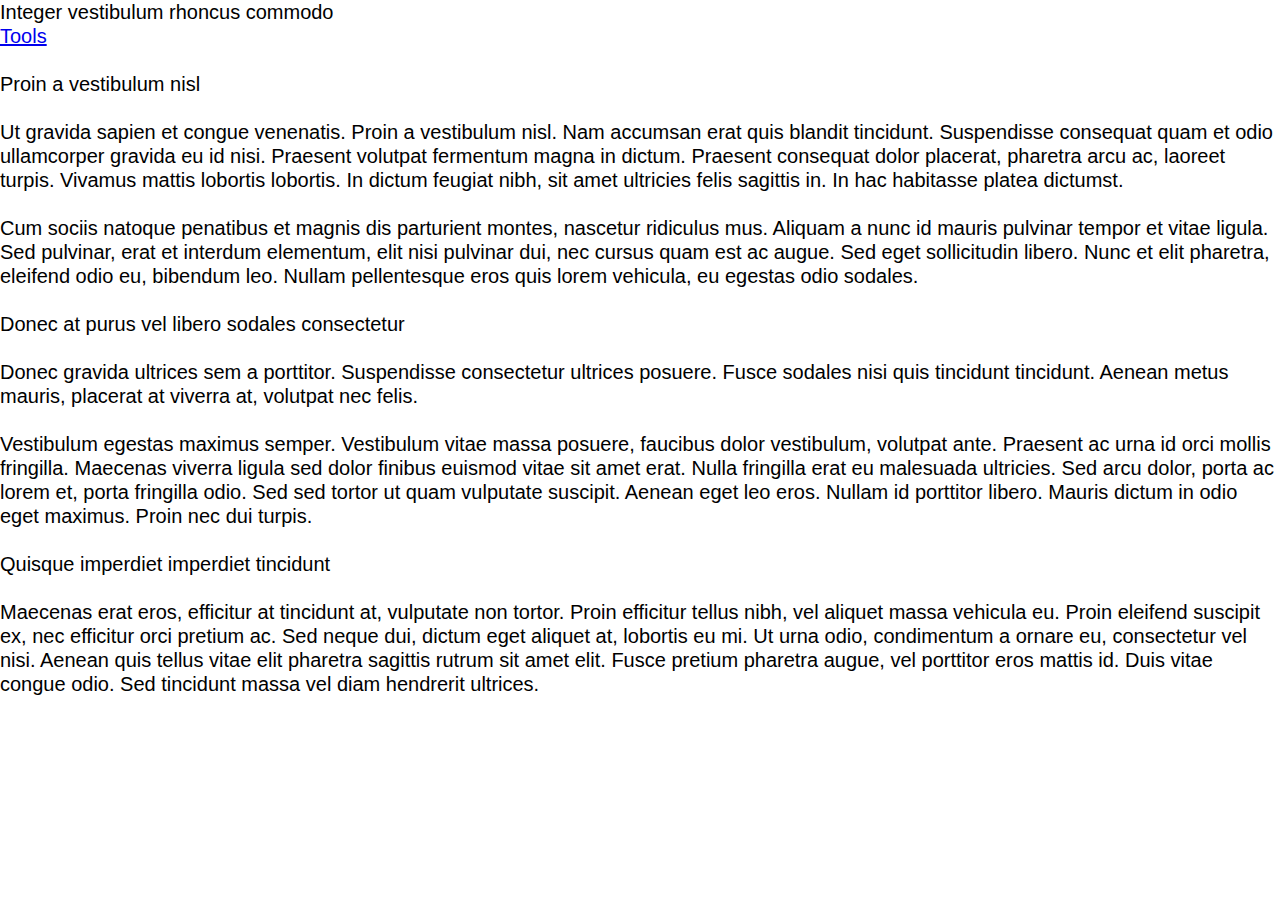
<file: demos/week11/index.html>
<!DOCTYPE html>
<html lang="en" class="nojs" id="example-com" prefix="og: http://ogp.me/ns#">
<head>
  <title>JS Movement Demo</title>
  <meta charset="utf-8" />
  <meta name="viewport" content="width=device-width,initial-scale=1.0,shrink-to-fit=no" />
  <link rel="stylesheet" href="css/screen.css" media="screen" />
  <script src="https://ajax.googleapis.com/ajax/libs/jquery/3.1.1/jquery.min.js"></script>
  <script src="js/site.js"></script>
</head>
<body>
  <header id="header">
    <h1>Integer vestibulum rhoncus commodo</h1>
    <ul class="jumpers">
      <li><a id="tools-jump" href="#tools">Tools</a></li>
    </ul>
  </header>
  <main id="content">
    <h2>Proin a vestibulum nisl</h2>
    <p>
      Ut gravida sapien et congue venenatis. Proin a vestibulum nisl. Nam accumsan erat quis blandit
      tincidunt. Suspendisse consequat quam et odio ullamcorper gravida eu id nisi. Praesent
      volutpat fermentum magna in dictum. Praesent consequat dolor placerat, pharetra arcu ac,
      laoreet turpis. Vivamus mattis lobortis lobortis. In dictum feugiat nibh, sit amet ultricies
      felis sagittis in. In hac habitasse platea dictumst.
    </p>
    <p>
      Cum sociis natoque penatibus et magnis dis parturient montes, nascetur ridiculus mus. Aliquam
      a nunc id mauris pulvinar tempor et vitae ligula. Sed pulvinar, erat et interdum elementum,
      elit nisi pulvinar dui, nec cursus quam est ac augue. Sed eget sollicitudin libero. Nunc et
      elit pharetra, eleifend odio eu, bibendum leo. Nullam pellentesque eros quis lorem vehicula,
      eu egestas odio sodales.
    </p>
    <h2>Donec at purus vel libero sodales consectetur</h2>
    <p>
      Donec gravida ultrices sem a porttitor. Suspendisse consectetur ultrices posuere. Fusce
      sodales nisi quis tincidunt tincidunt. Aenean metus mauris, placerat at viverra at, volutpat
      nec felis.
    </p>
    <p>
      Vestibulum egestas maximus semper. Vestibulum vitae massa posuere, faucibus dolor vestibulum,
      volutpat ante. Praesent ac urna id orci mollis fringilla. Maecenas viverra ligula sed dolor
      finibus euismod vitae sit amet erat. Nulla fringilla erat eu malesuada ultricies. Sed arcu
      dolor, porta ac lorem et, porta fringilla odio. Sed sed tortor ut quam vulputate suscipit.
      Aenean eget leo eros. Nullam id porttitor libero. Mauris dictum in odio eget maximus. Proin
      nec dui turpis.
    </p>
    <h2>Quisque imperdiet imperdiet tincidunt</h2>
    <p>
      Maecenas erat eros, efficitur at tincidunt at, vulputate non tortor. Proin efficitur tellus
      nibh, vel aliquet massa vehicula eu. Proin eleifend suscipit ex, nec efficitur orci pretium
      ac. Sed neque dui, dictum eget aliquet at, lobortis eu mi. Ut urna odio, condimentum a ornare
      eu, consectetur vel nisi. Aenean quis tellus vitae elit pharetra sagittis rutrum sit amet
      elit. Fusce pretium pharetra augue, vel porttitor eros mattis id. Duis vitae congue odio. Sed
      tincidunt massa vel diam hendrerit ultrices.
    </p>
  </main>
  <nav id="tools">
    <ul>
      <li><a href="#null">Favorite</a></li>
      <li><a href="#null">Share</a></li>
      <li><a href="#null">Comment</a></li>
      <li><a id="content-jump" href="#content">Back to Top</a></li>
    </ul>
  </nav>
</body>
</html>
</file>
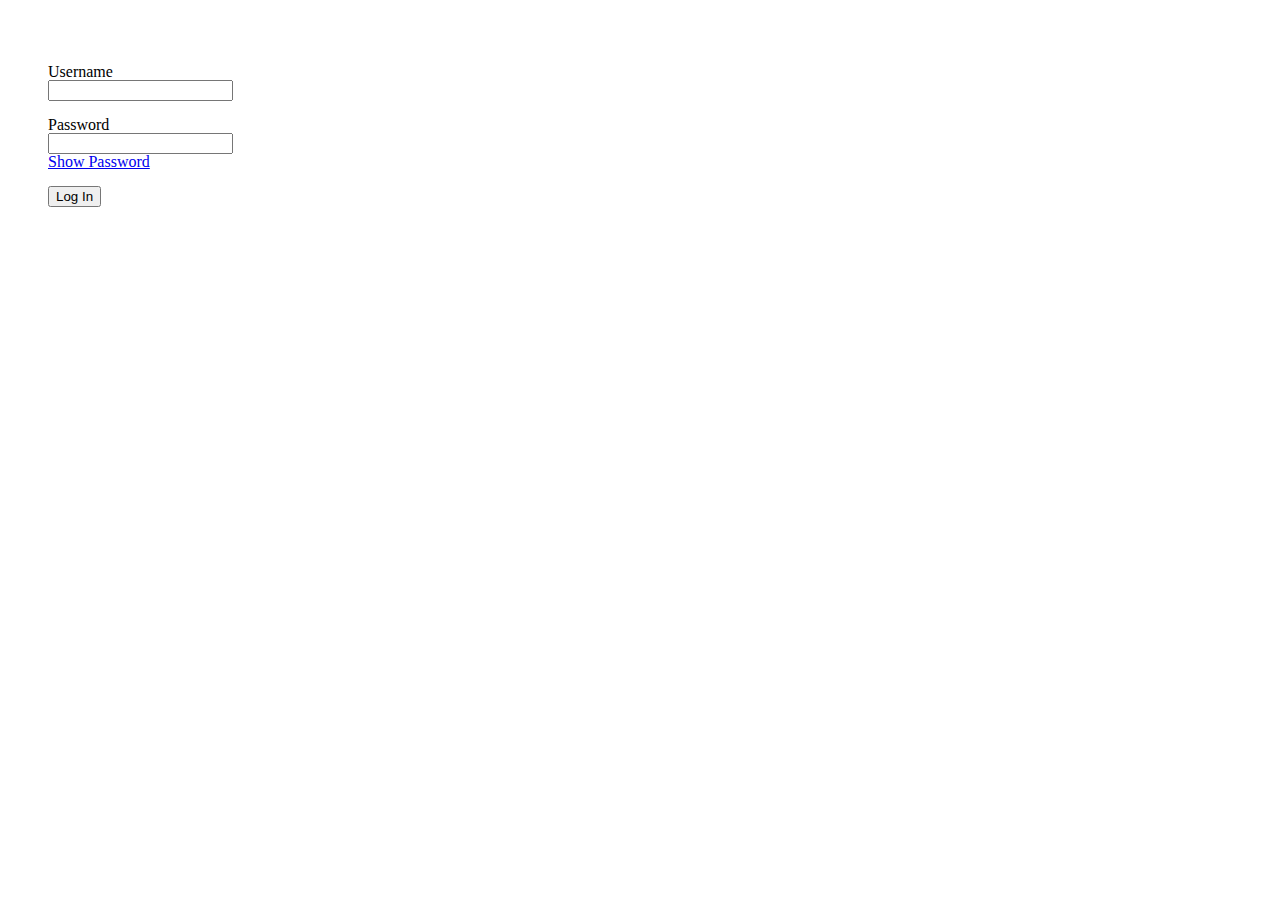
<file: demos/week12/index.html>
<!DOCTYPE html>
<html lang="en" class="nojs">
<head>
  <title>Demo Starter File</title>
  <meta charset="utf-8" />
  <meta name="viewport" content="width=device-width,initial-scale=1.0,shrink-to-fit=no" />
  <link rel="stylesheet" media="screen" href="css/screen.css" />
  <script src="https://ajax.googleapis.com/ajax/libs/jquery/3.1.1/jquery.min.js"></script>
  <script src="js/site.js"></script>
</head>
<body>
  <form id="login" action="#null">
    <ul>
      <li id="username-input">
        <label for="username">Username</label>
        <input type="text" name="username" id="username" />
      </li>
      <li id="password-input">
        <label for="password">Password</label>
        <input type="password" name="password" id="password" />
      </li>
      <li id="submit-input">
        <input type="submit" name="submit" id="submit" value="Log In" />
      </li>
    </ul>
  </form>
</body>
</html>
</file>
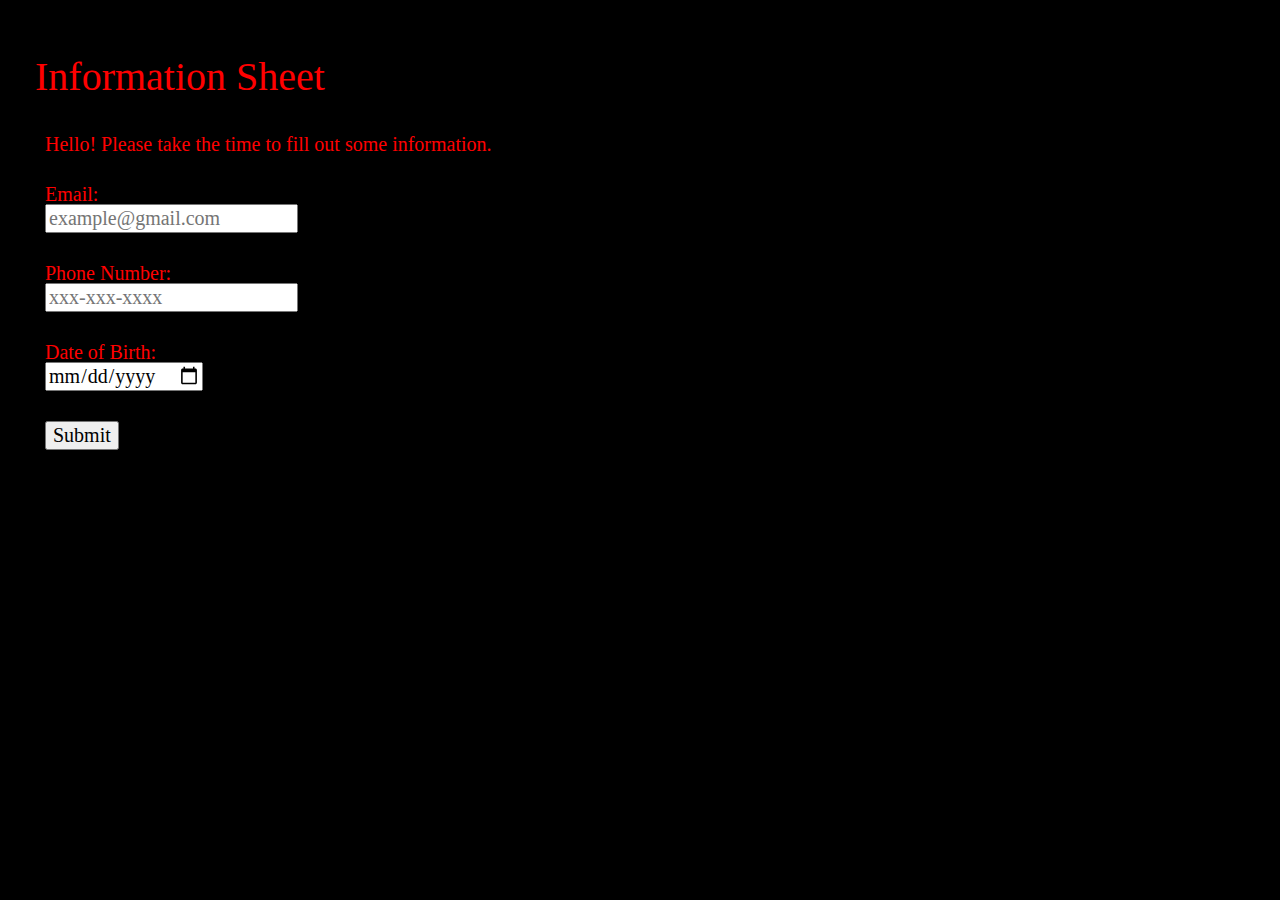
<file: Labs/lab2/index.html>
<!DOCTYPE html>
<html lang="en" class="nojs">
<head>
  <title>Lab 2</title>
  <meta charset="utf-8" />
  <meta name="viewport" content="width=device-width,initial-scale=1.0,shrink-to-fit=no" />
  <link rel="stylesheet" media="screen" href="screen.css" />
</head>
<body>
  <form method="get" action="#null">
    <h1>Information Sheet</h1>
    <p>Hello! Please take the time to fill out some information.</p>
    <p><label>Email:</label>
       <input type="email" name="email_addr" placeholder="example@gmail.com"></p>
    <p><label>Phone Number:</label>
       <input type="tel" name="phone_num" placeholder="xxx-xxx-xxxx"></p>
    <p><label>Date of Birth:</label>
       <input type="date" name="bday"></p>
    <p><input type="submit" value="Submit"></p>
  </form>
</body>
</html>
</file>
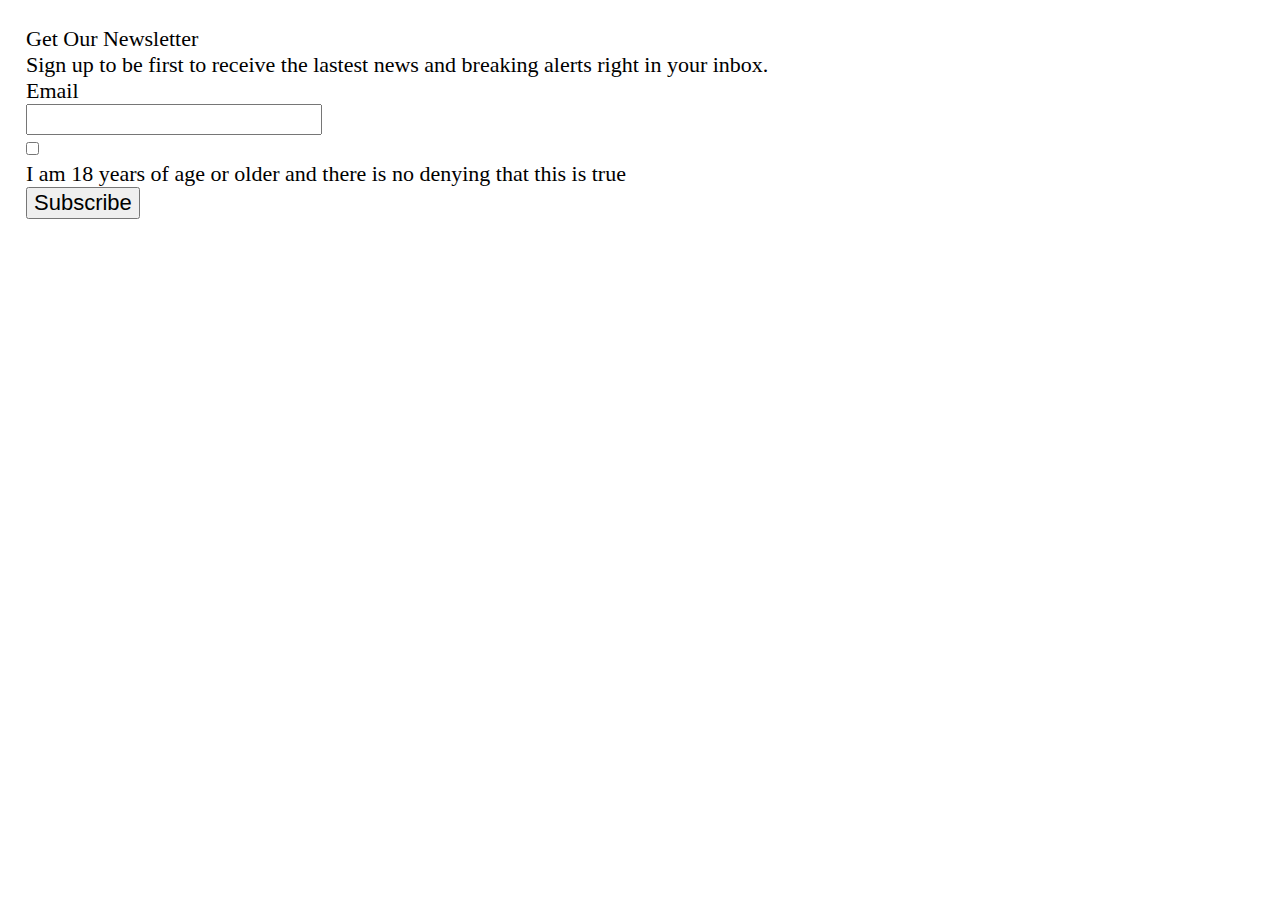
<file: Labs/lab3/index.html>
<!DOCTYPE html>
<html lang="en" class="nojs">
<head>
  <title>HTML Form Elements</title>
  <meta charset="utf-8" />
  <meta name="viewport" content="width=device-width,initial-scale=1.0,shrink-to-fit=no" />
  <link rel="stylesheet" media="screen" href="css/screen.css" />
</head>
<body>
<main id="content">
  <form method="get" action="#null">
    <h1>Get Our Newsletter</h1>
    <p>
      Sign up to be first to receive the lastest news
      and breaking alerts right in your inbox.
    </p>
    <ol>
      <li id="input-email">
        <label for="email">Email</label>
        <input type="email" name="email" id="email" pattern="^.+@.+$" />
      </li>
      <li id="input-age-verification">
        <input type="checkbox" id="age-verification" name="age-verification" value="18" />
        <label for="age-verification">I am 18 years of age or older and there is no denying that this is true</label>
      </li>
      <li id="input-submit">
        <input type="submit" name="submit" id="submit" value="Subscribe" />
      </li>
    </ol>
  </form>
</main>
  <script src="https://ajax.googleapis.com/ajax/libs/jquery/3.1.1/jquery.min.js"></script>
  <script src="js/site.js"></script>
</body>
</html>
</file>
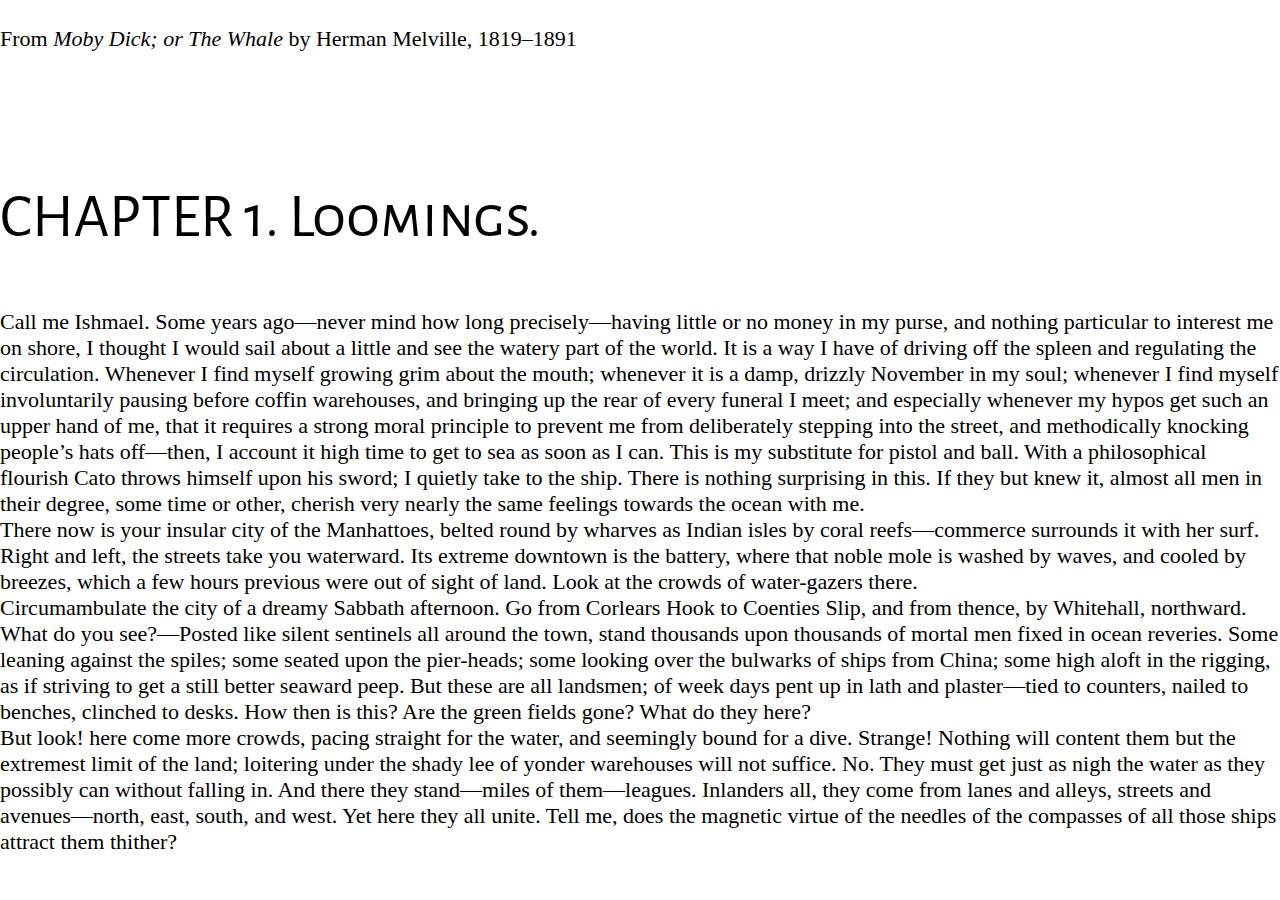
<file: demos/week6/text-layout/index.html>
<!DOCTYPE html>
<html lang="en" class="nojs">
<head>
  <!--Document created by IIT professor Stoley and Krieglstein-->
  <title>Typography</title>
  <meta charset="utf-8" />
  <meta name="viewport" content="width=device-width,initial-scale=1.0,shrink-to-fit=no" />
  <link rel="stylesheet" media="screen" href="css/screen.css" />
  <link href="https://fonts.googleapis.com/css?family=Alegreya+Sans+SC" rel="stylesheet">
  </head>
<body>
<main id="content">
  <h1>
    From <cite>Moby Dick; or The Whale</cite> by <b>Herman Melville</b>, 1819–1891
  </h1>
  <h2>CHAPTER 1. Loomings.</h2>
  <p>
    Call me Ishmael. Some years ago—never mind how long precisely—having little or no money in my
    purse, and nothing particular to interest me on shore, I thought I would sail about a little and
    see the watery part of the world. It is a way I have of driving off the spleen and regulating
    the circulation. Whenever I find myself growing grim about the mouth; whenever it is a damp,
    drizzly November in my soul; whenever I find myself involuntarily pausing before coffin
    warehouses, and bringing up the rear of every funeral I meet; and especially whenever my hypos
    get such an upper hand of me, that it requires a strong moral principle to prevent me from
    deliberately stepping into the street, and methodically knocking people’s hats off—then, I
    account it high time to get to sea as soon as I can. This is my substitute for pistol and ball.
    With a philosophical flourish Cato throws himself upon his sword; I quietly take to the ship.
    There is nothing surprising in this. If they but knew it, almost all men in their degree, some
    time or other, cherish very nearly the same feelings towards the ocean with me.
  </p>
  <p>
    There now is your insular city of the Manhattoes, belted round by wharves as Indian isles by
    coral reefs—commerce surrounds it with her surf. Right and left, the streets take you
    waterward. Its extreme downtown is the battery, where that noble mole is washed by waves, and
    cooled by breezes, which a few hours previous were out of sight of land. Look at the crowds of
    water-gazers there.
  </p>
  <p>
    Circumambulate the city of a dreamy Sabbath afternoon. Go from Corlears Hook to Coenties Slip,
    and from thence, by Whitehall, northward. What do you see?—Posted like silent sentinels all
    around the town, stand thousands upon thousands of mortal men fixed in ocean reveries. Some
    leaning against the spiles; some seated upon the pier-heads; some looking over the bulwarks of
    ships from China; some high aloft in the rigging, as if striving to get a still better seaward
    peep. But these are all landsmen; of week days pent up in lath and plaster—tied to counters,
    nailed to benches, clinched to desks. How then is this? Are the green fields gone? What do they
    here?
  </p>
  <p>
    But look! here come more crowds, pacing straight for the water, and seemingly bound for a dive.
    Strange! Nothing will content them but the extremest limit of the land; loitering under the
    shady lee of yonder warehouses will not suffice. No. They must get just as nigh the water as
    they possibly can without falling in. And there they stand—miles of them—leagues. Inlanders
    all, they come from lanes and alleys, streets and avenues—north, east, south, and west. Yet
    here they all unite. Tell me, does the magnetic virtue of the needles of the compasses of all
    those ships attract them thither?
  </p>
  <!--
    Text taken from The Project Gutenberg EBook of Moby Dick; or The Whale, by Herman Melville
    http://www.gutenberg.org/files/2701/2701.txt
    Used under the terms of the Gutenberg License; see
    https://www.gutenberg.org/wiki/Gutenberg:The_Project_Gutenberg_License
  -->
</main>
</body>
</html>
</file>
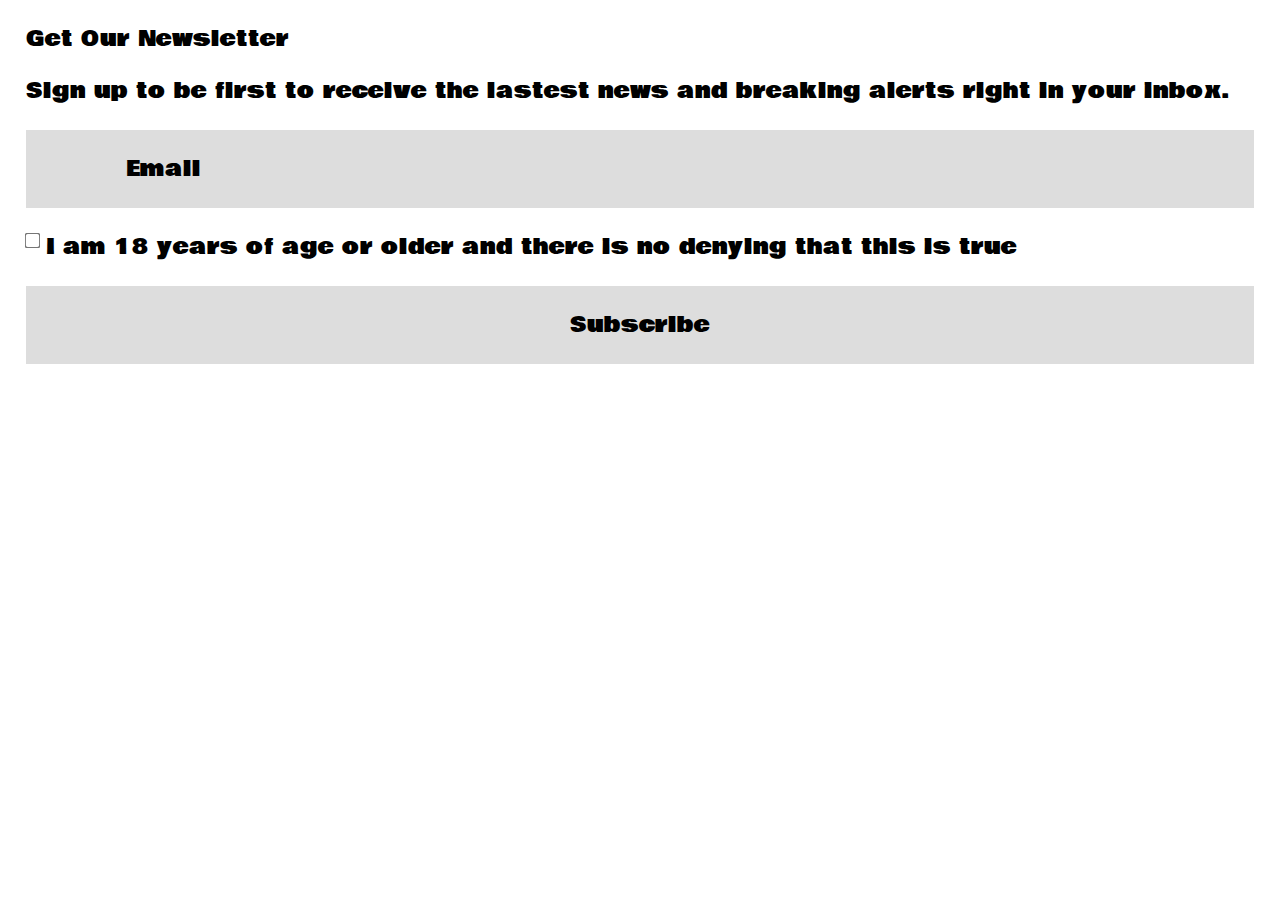
<file: demos/week7/JS demo 1/index.html>
<!DOCTYPE html>
<html lang="en" class="nojs">
<head>
  <title>HTML Form Elements</title>
  <meta charset="utf-8" />
  <meta name="viewport" content="width=device-width,initial-scale=1.0,shrink-to-fit=no" />
  <link rel="stylesheet" media="screen" href="css/screen.css" />
  <link href="https://fonts.googleapis.com/css?family=Bowlby+One" rel="stylesheet">
  <script src="https://ajax.googleapis.com/ajax/libs/jquery/3.1.1/jquery.min.js"></script>
  <script src="js/site.js"></script>
</head>
<body>
<main id="content">
  <form method="get" action="#null">
    <h1>Get Our Newsletter</h1>
    <p>
      Sign up to be first to receive the lastest news
      and breaking alerts right in your inbox.
    </p>
    <ol>
      <li id="input-email">
        <label for="email">Email</label>
        <input type="email" name="email" id="email" pattern="^.+@.+$" placeholder="">
      </li>
      <li id="input-age-verification">
        <input type="checkbox" id="age-verification" name="age-verification" value="18"/>
        <label for="age-verification"> I am 18 years of age or older and there is no denying that this is true</label>
      </li>
      <li id="input-submit">
        <input type="submit" name="submit" id="submit" value="Subscribe" />
      </li>
    </ol>
  </form>
</main>
</body>
</html>
</file>
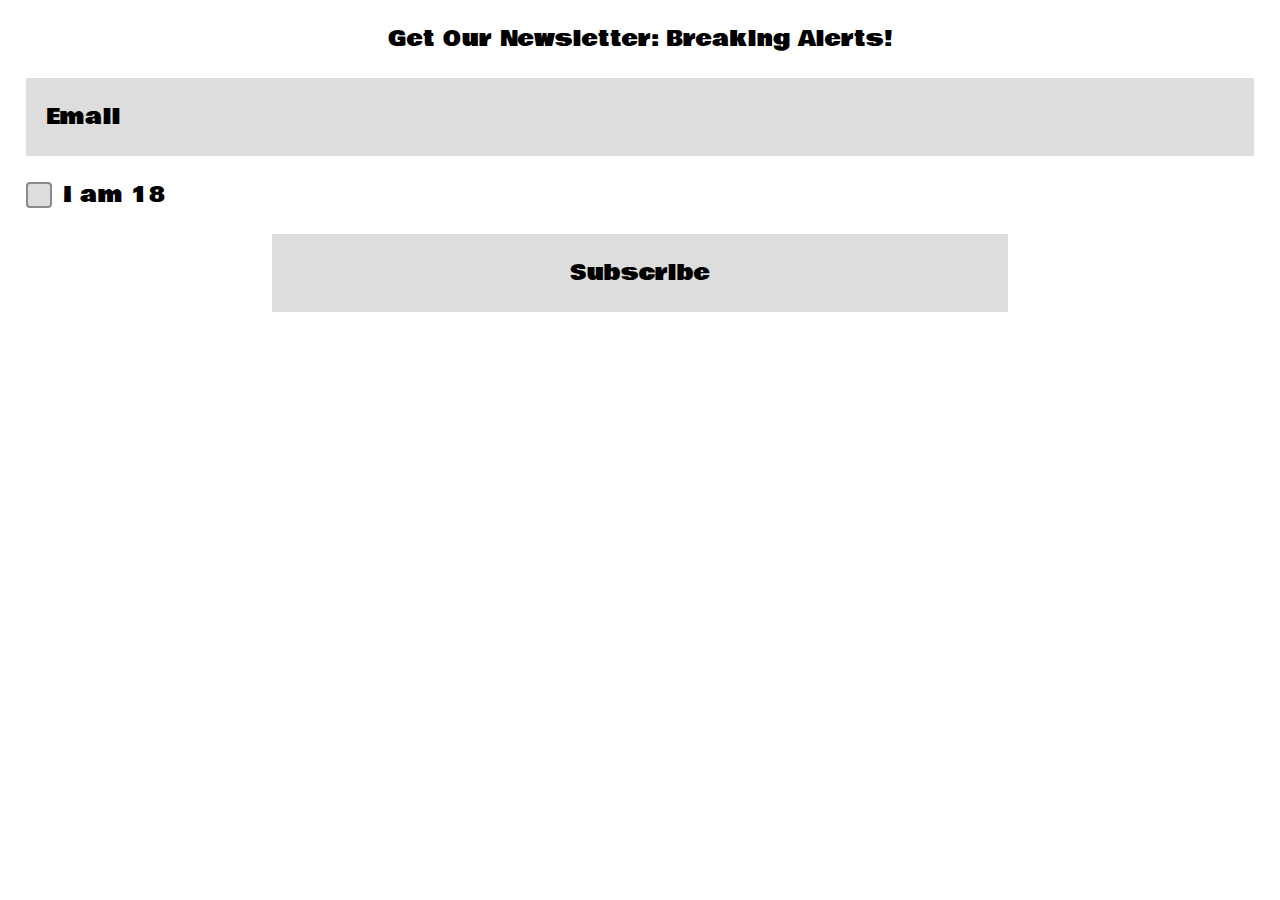
<file: demos/week7/JS demo 2/index.html>
<!DOCTYPE html>
<html lang="en" class="nojs">
<head>
  <title>HTML Form Elements</title>
  <meta charset="utf-8" />
  <meta name="viewport" content="width=device-width,initial-scale=1.0,shrink-to-fit=no" />
  <link rel="stylesheet" media="screen" href="css/screen.css" />
  <link href="https://fonts.googleapis.com/css?family=Bowlby+One" rel="stylesheet">
  <script src="https://ajax.googleapis.com/ajax/libs/jquery/3.1.1/jquery.min.js"></script>
  <script src="js/site.js"></script>
</head>
<body>
<main id="content">
  <form method="get" action="#null">
    <h1>Get Our Newsletter: Breaking Alerts!</h1>    
    <ol>
      <li id="input-email">
        <label for="email">Email</label>
        <input type="email" name="email" id="email" pattern="^.+@.+$" placeholder="">
      </li>
      <li id="input-age-verification">
        <div id="alt-box"></div>
        <input type="checkbox" id="age-verification" name="age-verification" value="18"/>
        <label for="age-verification" id="age-label"> I am 18 </label>
      </li>      
      <li id="input-submit">
        <input type="submit" name="submit" id="submit" value="Subscribe" />
      </li>
    </ol>
  </form>
</main>
</body>
</html>
</file>
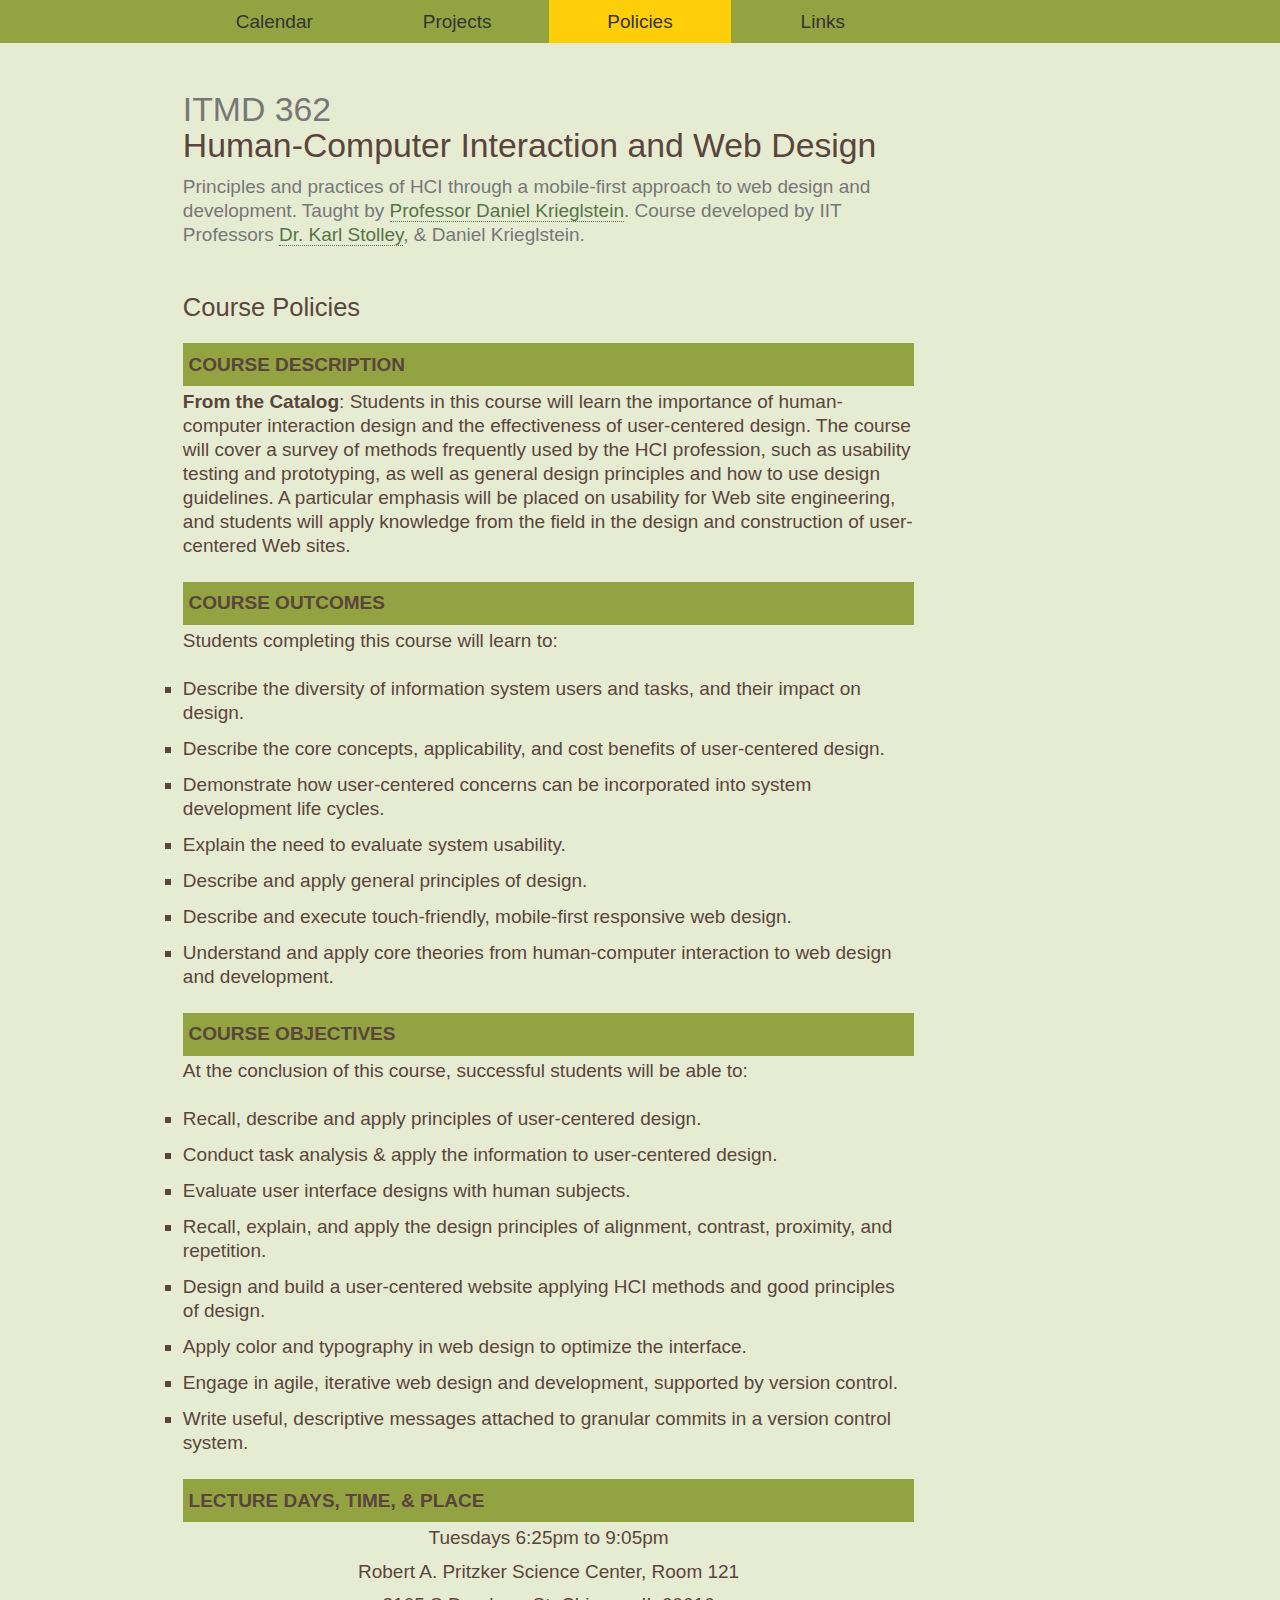
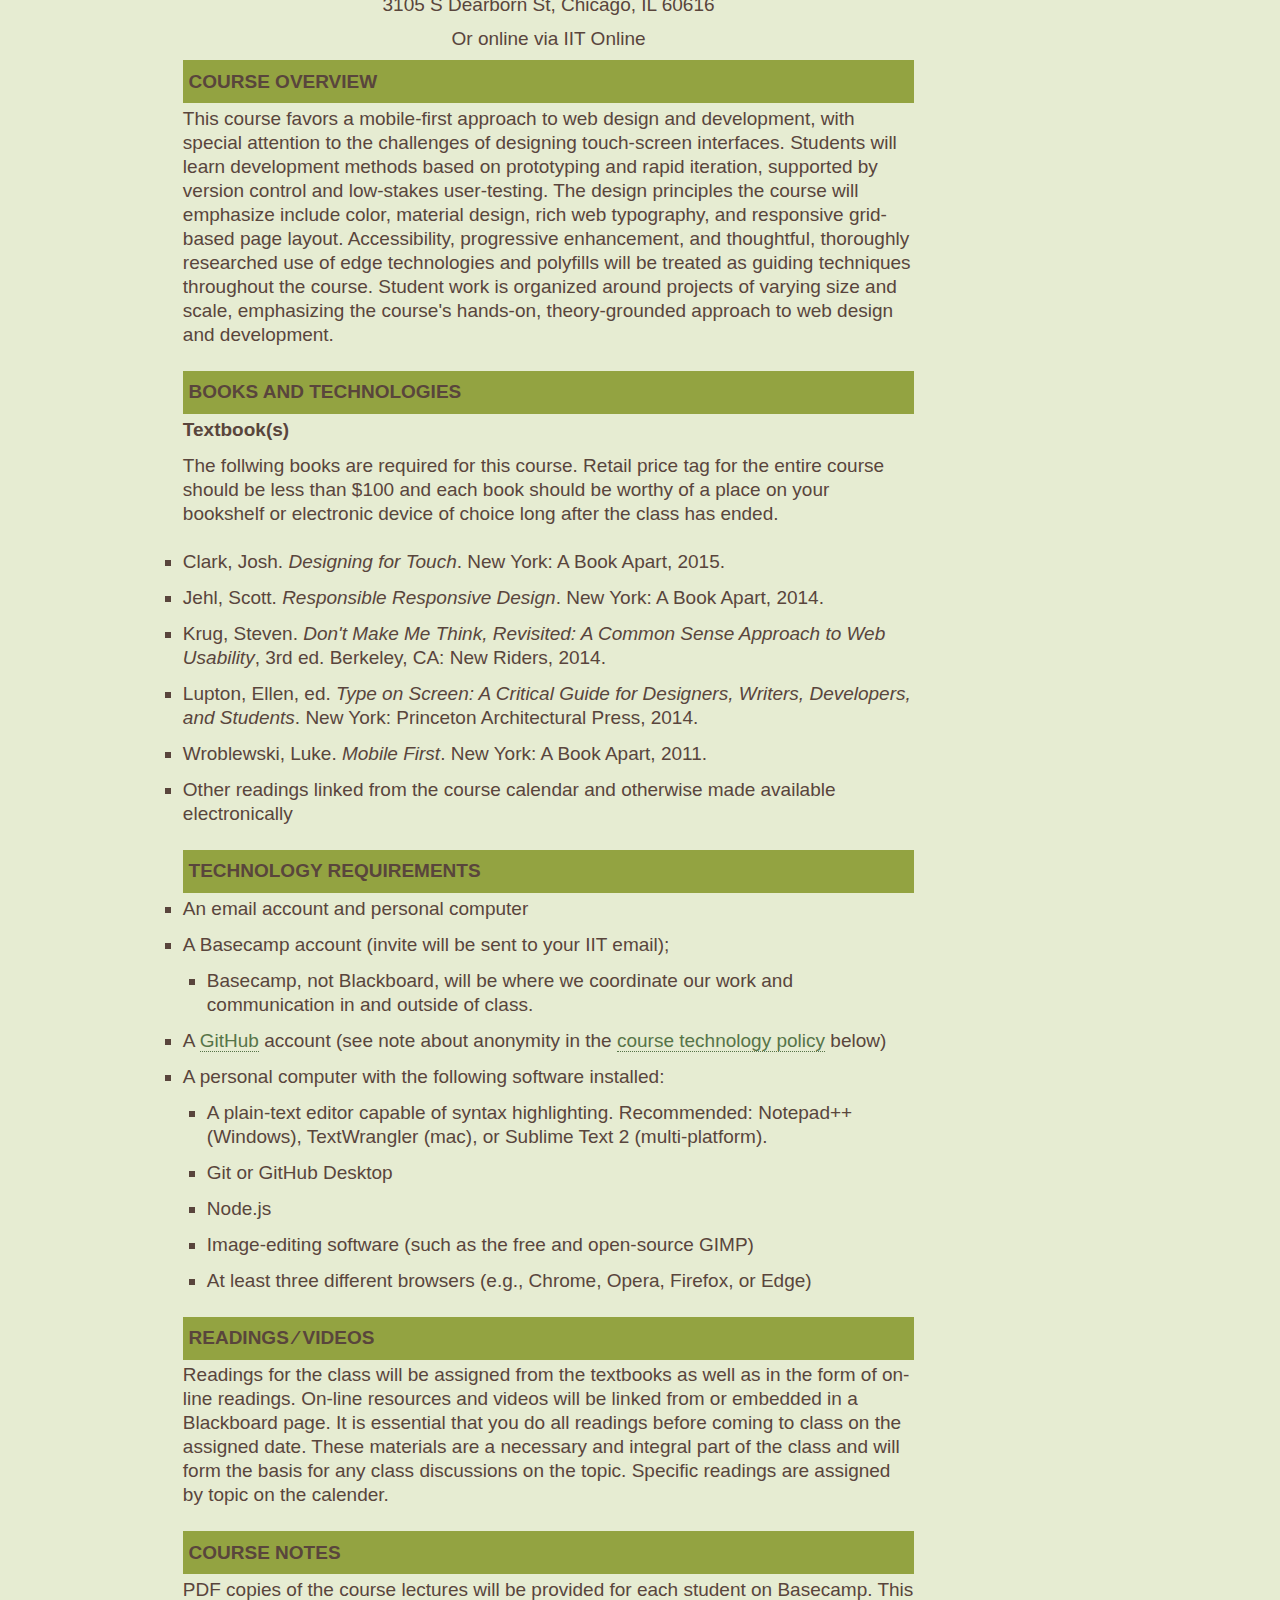
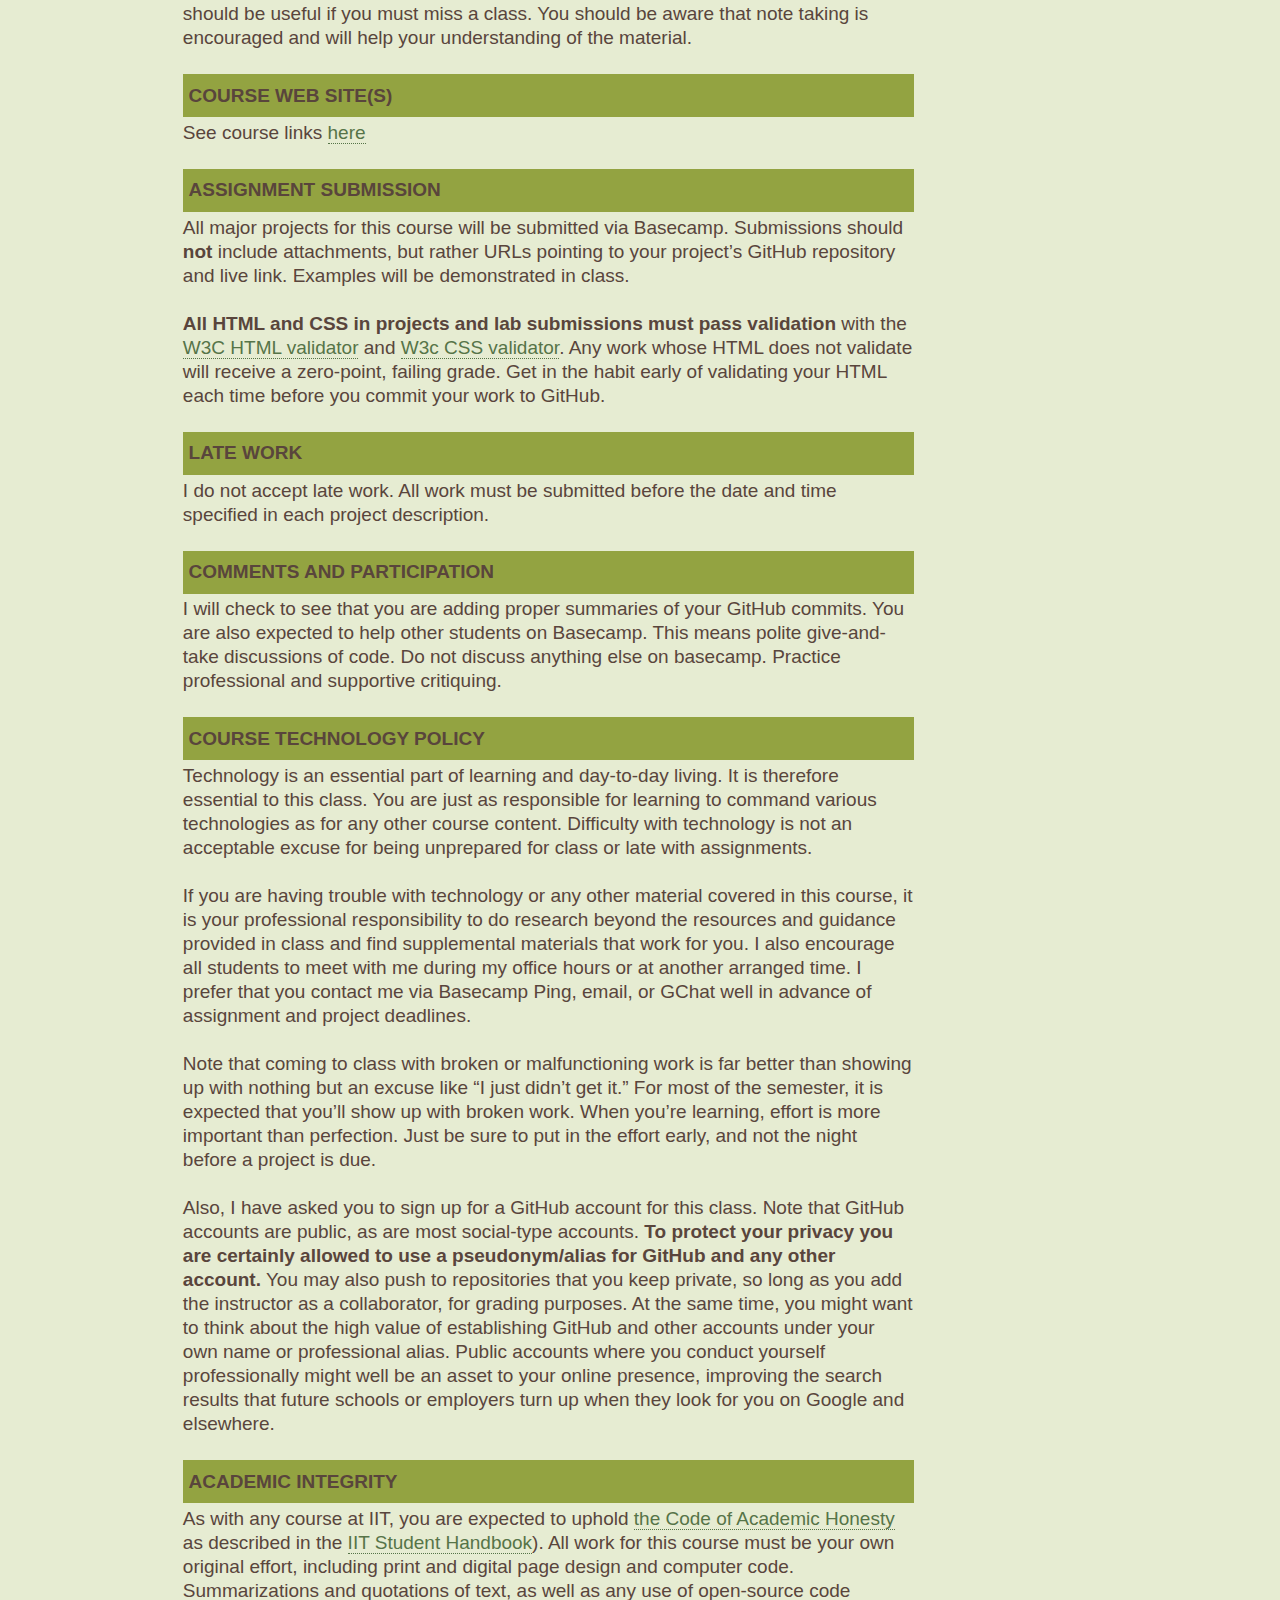
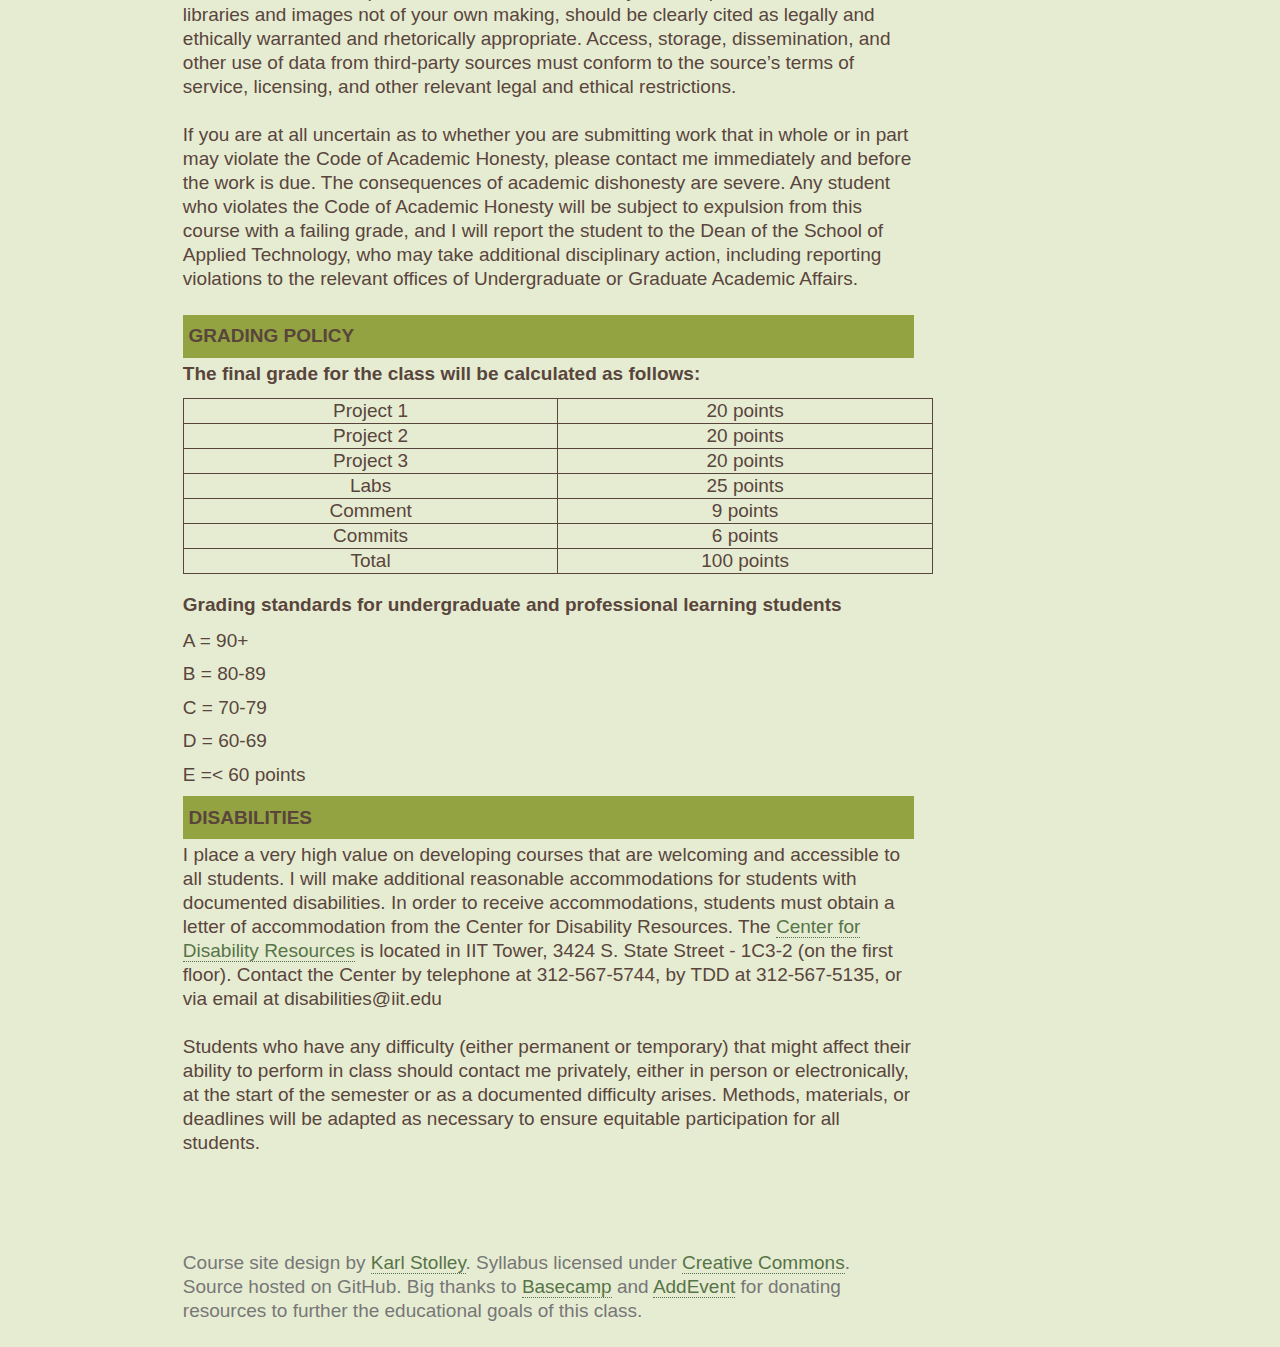
<file: policies.html>
<!DOCTYPE html>
<html lang="en" id="policies">
<head>
  <meta charset="utf-8" />
  <title>ITMD 362: Human-Computer Interaction and Web Design</title>
  <meta name="viewport" content="width=device-width, initial-scale=1.0, shrink-to-fit=no" />
  <link rel="stylesheet" href="css/screen.css" media="screen" />
  <link rel="icon" type="image/x-icon" href="http://web.iit.edu/sites/web/themes/iit_web/favicon.ico">
</head>
<body>
<div id="page">
  <header id="header">
    <h1><small>ITMD 362</small> Human-Computer Interaction and Web&nbsp;Design</h1>
    <p class="tagline">
      Principles and practices of HCI through a mobile-first approach to web design and development.
      Taught by <a href="#instructor">Professor Daniel Krieglstein</a>. Course developed by IIT Professors
      <a href="https://humansciences.iit.edu/faculty/karl-stolley">Dr. Karl Stolley</a>, &amp; Daniel Krieglstein</a>.
    </p>
    <nav id="navigation">
      <ul class="nav">
        <li id="nav-cal"><a href="index.html">Calendar</a></li>
        <li id="nav-pro"><a href="projects.html">Projects</a></li>
        <li id="nav-pol"><a href="#">Policies</a></li>
        <li id="nav-lnk"><a href="index.html#links">Links</a></li>
      </ul>
    </nav>
  </header>

  <main id="content">
    <article class="primary">
      <h2 class="label">Course Policies</h2>
      <section id="general">
        <h3>Course Description</h3>
        <p>
          <b>From the Catalog</b>: Students in this course will learn the importance of 
          human-computer interaction design and the effectiveness of user-centered design. The 
          course will cover a survey of methods frequently used by the HCI profession, such as 
          usability testing and prototyping, as well as general design principles and how to use 
          design guidelines. A particular emphasis will be placed on usability for Web site 
          engineering, and students will apply knowledge from the field in the design and 
          construction of user-centered Web sites. 
        </p>
        <h3>Course Outcomes</h3>
        <p>
          Students completing this course will learn to:
        </p>
        <ul id="indent">
          <li>Describe the diversity of information system users and tasks, and their impact on design.</li>
          <li>Describe the core concepts, applicability, and cost benefits of user-centered design.</li>
          <li>Demonstrate how user-centered concerns can be incorporated into system development life cycles.</li>
          <li>Explain the need to evaluate system usability.</li>
          <li>Describe and apply general principles of design.</li>
          <li>Describe and execute touch-friendly, mobile-first responsive web design.</li>
          <li>Understand and apply core theories from human-computer interaction to web design and development.</li>
        </ul>
        <h3>Course Objectives</h3>
        <p>At the conclusion of this course, successful students will be able to:</p>
        <ul id="indent">
          <li>Recall, describe and apply principles of user-centered design.</li>
          <li>Conduct task analysis &amp; apply the information to user-centered design.</li>
          <li>Evaluate user interface designs with human subjects.</li>
          <li>Recall, explain, and apply the design principles of alignment, contrast, proximity, and repetition.</li>
          <li>Design and build a user-centered website applying HCI methods and good principles of design.</li>
          <li>Apply color and typography in web design to optimize the interface.</li>
          <li>Engage in agile, iterative web design and development, supported by version control.</li>
          <li>Write useful, descriptive messages attached to granular commits in a version control system.</li>
        </ul>
      </section>
      <section id="location">
        <h3>Lecture Days, Time, &amp; Place</h3>
        <p>Tuesdays 6:25pm to 9:05pm</p>
        <p>Robert A. Pritzker Science Center, Room 121</p>
        <p>3105 S Dearborn St, Chicago, IL 60616</p>
        <p>Or online via IIT Online</p>
      </section>
      <section id="overview">
        <h3>Course Overview</h3>
        <p>
          This course favors a mobile-first approach to web design and development, with special attention to the 
          challenges of designing touch-screen interfaces. Students will learn development methods based on prototyping 
          and rapid iteration, supported by version control and low-stakes user-testing. The design principles the 
          course will emphasize include color, material design, rich web typography, and responsive grid-based page 
          layout. Accessibility, progressive enhancement, and thoughtful, thoroughly researched use of edge technologies 
          and polyfills will be treated as guiding techniques throughout the course. Student work is organized around 
          projects of varying size and scale, emphasizing the course's hands-on, theory-grounded approach to web design 
          and development.
        </p>
      </section>
      <section id="materials">
        <h3>Books and Technologies</h3>
        <section id="books">
          <h4>Textbook&#40;s&#41;</h4>
          <p>
            The follwing books are required for this course. Retail price tag for the entire course
            should be less than $100 and each book should be worthy of a place on your bookshelf or
            electronic device of choice long after the class has ended.
          </p>
          <ul id="indent">
            <li>Clark, Josh. <i>Designing for Touch</i>. New York: A Book Apart, 2015.</li>
            <li>Jehl, Scott. <i>Responsible Responsive Design</i>. New York: A Book Apart, 2014.</li>
            <li>Krug, Steven. <i>Don't Make Me Think, Revisited: A Common Sense Approach to Web Usability</i>, 3rd ed. Berkeley, CA: New Riders, 2014.</li>
            <li>Lupton, Ellen, ed. <i>Type on Screen: A Critical Guide for Designers, Writers, Developers, and Students</i>. New York: Princeton Architectural Press, 2014.</li>
            <li>Wroblewski, Luke. <i>Mobile First</i>. New York: A Book Apart, 2011.</li>
            <li>Other readings linked from the course calendar and otherwise made available electronically</li>
          </ul>
        </section>
        <section id="technologies">
          <h3>Technology Requirements</h3>
          <ul id="indent">
            <li>An email account and personal computer</li>
            <li>A Basecamp account (invite will be sent to your IIT email);
              <ul>
                <li>Basecamp, not Blackboard, will be where we coordinate our work and communication in and outside of class.</li>
              </ul>
            </li>
            <li>
              A <a href="https://github.com/">GitHub</a> account (see note about anonymity in the
              <a href="#technology-policy">course technology policy</a> below)
            </li>
            <li>
              A personal computer with the following software installed:
              <ul>
                <li>
                  A plain-text editor capable of syntax highlighting. Recommended: Notepad++ (Windows),
                  TextWrangler (mac), or Sublime Text 2 (multi-platform).
                </li>
                <li>Git or GitHub Desktop</li>
                <li>Node.js</li>
                <li>Image-editing software (such as the free and open-source GIMP)</li>
                <li>At least three different browsers (e.g., Chrome, Opera, Firefox, or Edge)
                </li>
              </ul>
            </li>
          </ul>
        </section>
      </section>
      <section id="readings">
        <h3>Readings &#x2215; Videos</h3>
        <p>
          Readings for the class will be assigned from the textbooks as well as in the form of 
          on-line readings. On-line resources and videos will be linked from or embedded in a 
          Blackboard page. It is essential that you do all readings before coming to class on 
          the assigned date. These materials are a necessary and integral part of the class and 
          will form the basis for any class discussions on the topic. Specific readings are 
          assigned by topic on the calender.
        </P>
      </section>
      <section id="notes">
        <h3>Course Notes</h3>
        <p>
          PDF copies of the course lectures will be provided for each student on Basecamp. 
          This should be useful if you must miss a class. You should be aware that note taking is 
          encouraged and will help your understanding of the material.
        </p>
      </section>
      <section id="websites">
      <h3>Course Web Site&#40;s&#41;</h3>
        <p>See course links <a href="index.html#links">here</a></p>
      </section>
      
      <section id="assignments">
        <h3>Assignment Submission</h3>
        <p>
          All major projects for this course will be submitted via Basecamp.
          Submissions should <b>not</b> include attachments, but rather URLs
          pointing to your project’s GitHub repository and live link.
          Examples will be demonstrated in class.
        </p>
        <p>
          <b>All HTML and CSS in projects and lab submissions must pass validation</b> with the
          <a href="https://validator.w3.org/">W3C HTML validator</a> and <a href="https://jigsaw.w3.org/css-validator/">W3c CSS validator</a>.
          Any work whose HTML does not validate will receive a zero-point, failing grade. Get in the habit early of validating your HTML each 
          time before you commit your work to GitHub.
        </p>
        <h3>Late Work</h3>
        <p>
          I do not accept late work. All work must be submitted before the date and time specified
          in each project description.
        </p>
        <h3>Comments and Participation</h3>
        <p>
          I will check to see that you are adding proper summaries of your GitHub commits. You are also expected to help other students on Basecamp. 
          This means polite give-and-take discussions of code. Do not discuss anything else on basecamp. Practice professional and supportive critiquing. 
      </section>
      <section id="technology-policy">
        <h3>Course Technology Policy</h3>
        <p>
          Technology is an essential part of learning and day-to-day living. It is therefore
          essential to this class. You are just as responsible for learning to command various
          technologies as for any other course content. Difficulty with technology is not an
          acceptable excuse for being unprepared for class or late with assignments.
        </p>
        <p>
          If you are having trouble with technology or any other material covered in this course,
          it is your professional responsibility to do research beyond the resources and guidance
          provided in class and find supplemental materials that work for you. I also encourage
          all students to meet with me during my office hours or at another arranged time. I
          prefer that you contact me via Basecamp Ping, email, or GChat well in advance of assignment
          and project deadlines.
        </p>
        <p>
          Note that coming to class with broken or malfunctioning work is far better than showing
          up with nothing but an excuse like “I just didn’t get it.” For most of the semester, it
          is expected that you’ll show up with broken work. When you’re learning, effort is more
          important than perfection. Just be sure to put in the effort early, and not the night
          before a project is due.
        </p>
        <p>
          Also, I have asked you to sign up for a GitHub account for this class. Note that GitHub
          accounts are public, as are most social-type accounts. <b>To protect your privacy you are
          certainly allowed to use a pseudonym/alias for GitHub and any other account.</b> You may
          also push to repositories that you keep private, so long as you add the instructor as a
          collaborator, for grading purposes. At the same time, you might want to think about the high
          value of establishing GitHub and other accounts under your own name or professional alias.
          Public accounts where you conduct yourself professionally might well be an asset to your
          online presence, improving the search results that future schools or employers turn up when
          they look for you on Google and elsewhere.
        </p>
      </section>
      <section id="academic-integrity">
        <h3>Academic Integrity</h3>
        <p>
          As with any course at IIT, you are expected to uphold
          <a href="https://web.iit.edu/student-affairs/handbook/fine-print/code-academic-honesty">the Code of Academic Honesty</a>
          as described in the
          <a href="https://web.iit.edu/student-affairs/handbook">IIT Student Handbook</a>). All
          work for this course must be your own original effort, including print and digital page
          design and computer code. Summarizations and quotations of text, as well as any use of
          open-source code libraries and images not of your own making, should be clearly cited as
          legally and ethically warranted and rhetorically appropriate. Access, storage,
          dissemination, and other use of data from third-party sources must conform to the
          source’s terms of service, licensing, and other relevant legal and ethical restrictions.
        </p>
        <p>
          If you are at all uncertain as to whether you are submitting work that in whole or in
          part may violate the Code of Academic Honesty, please contact me immediately and before
          the work is due. The consequences of academic dishonesty are severe. Any student who
          violates the Code of Academic Honesty will be subject to expulsion from this course with
          a failing grade, and I will report the student to the Dean of the School of Applied
          Technology, who may take additional disciplinary action, including reporting
          violations to the relevant offices of Undergraduate or Graduate Academic Affairs.
        </p>
      </section>
            <section id="grading">
        <h3>Grading Policy</h3>
        <h4>The final grade for the class will be calculated as follows:</h4>
        <table>
          <tr>
            <td>Project 1</td>
            <td>20 points</td>
          </tr>
          <tr>
            <td>Project 2</td>
            <td>20 points</td>
          </tr>
          <tr>
            <td>Project 3</td>
            <td>20 points</td>
          </tr>
          <tr>
            <td>Labs</td>
            <td>25 points</td>
          </tr>
          <tr>
            <td>Comment</td>
            <td>9 points</td>
          </tr>        
          <tr>
            <td>Commits</td>
            <td>6 points</td>
          </tr>
          <tr>
            <td>Total</td>
            <td>100 points</td>
          </tr>
        </table>
        <h4>Grading standards for undergraduate and professional learning students</h4>
        <p>A = 90+</p>
        <p>B = 80-89 
        <p>C = 70-79</p> 
        <p>D = 60-69</p> 
        <p>E =&lt; 60 points</p>
      </section>      
      <section id="special-needs">
        <h3>Disabilities</h3>
        <p>
          I place a very high value on developing courses that are welcoming and accessible to all
          students. I will make additional reasonable accommodations for students with documented
          disabilities. In order to receive accommodations, students must obtain a letter of
          accommodation from the Center for Disability Resources. The <a
          href="https://web.iit.edu/cdr">Center for Disability Resources</a> is located in IIT Tower,
          3424 S. State Street - 1C3-2  (on the first floor). Contact the Center by telephone at
          312-567-5744, by TDD at 312-567-5135, or via email at disabilities@iit.edu
        </p>
        <p>
          Students who have any difficulty (either permanent or temporary) that might affect their
          ability to perform in class should contact me privately, either in person or electronically,
          at the start of the semester or as a documented difficulty arises. Methods, materials,
          or deadlines will be adapted as necessary to ensure equitable participation for all
          students.
        </p>
      </section>
    </article>
  </main>
    <footer id="footer">
      <p class="fineprint">
        Course site design by <a href="https://karlstolley.com/">Karl Stolley</a>.
        Syllabus licensed under
        <a href="http://creativecommons.org/licenses/by/4.0/" rel="license">Creative Commons</a>.
        Source hosted on GitHub</a>. Big thanks to
        <a href="https://basecamp.com">Basecamp</a> and
        <a href="https://www.addevent.com/">AddEvent</a> for donating resources to further
        the educational goals of this class.
      </p>
    </footer>
  <!--#page-->
  </div>
<script type="text/javascript" src="//fast.fonts.net/jsapi/2a6fd4a2-6d21-4f1f-80ca-3d2fabf9050e.js"></script>
</body>
</html>
</file>
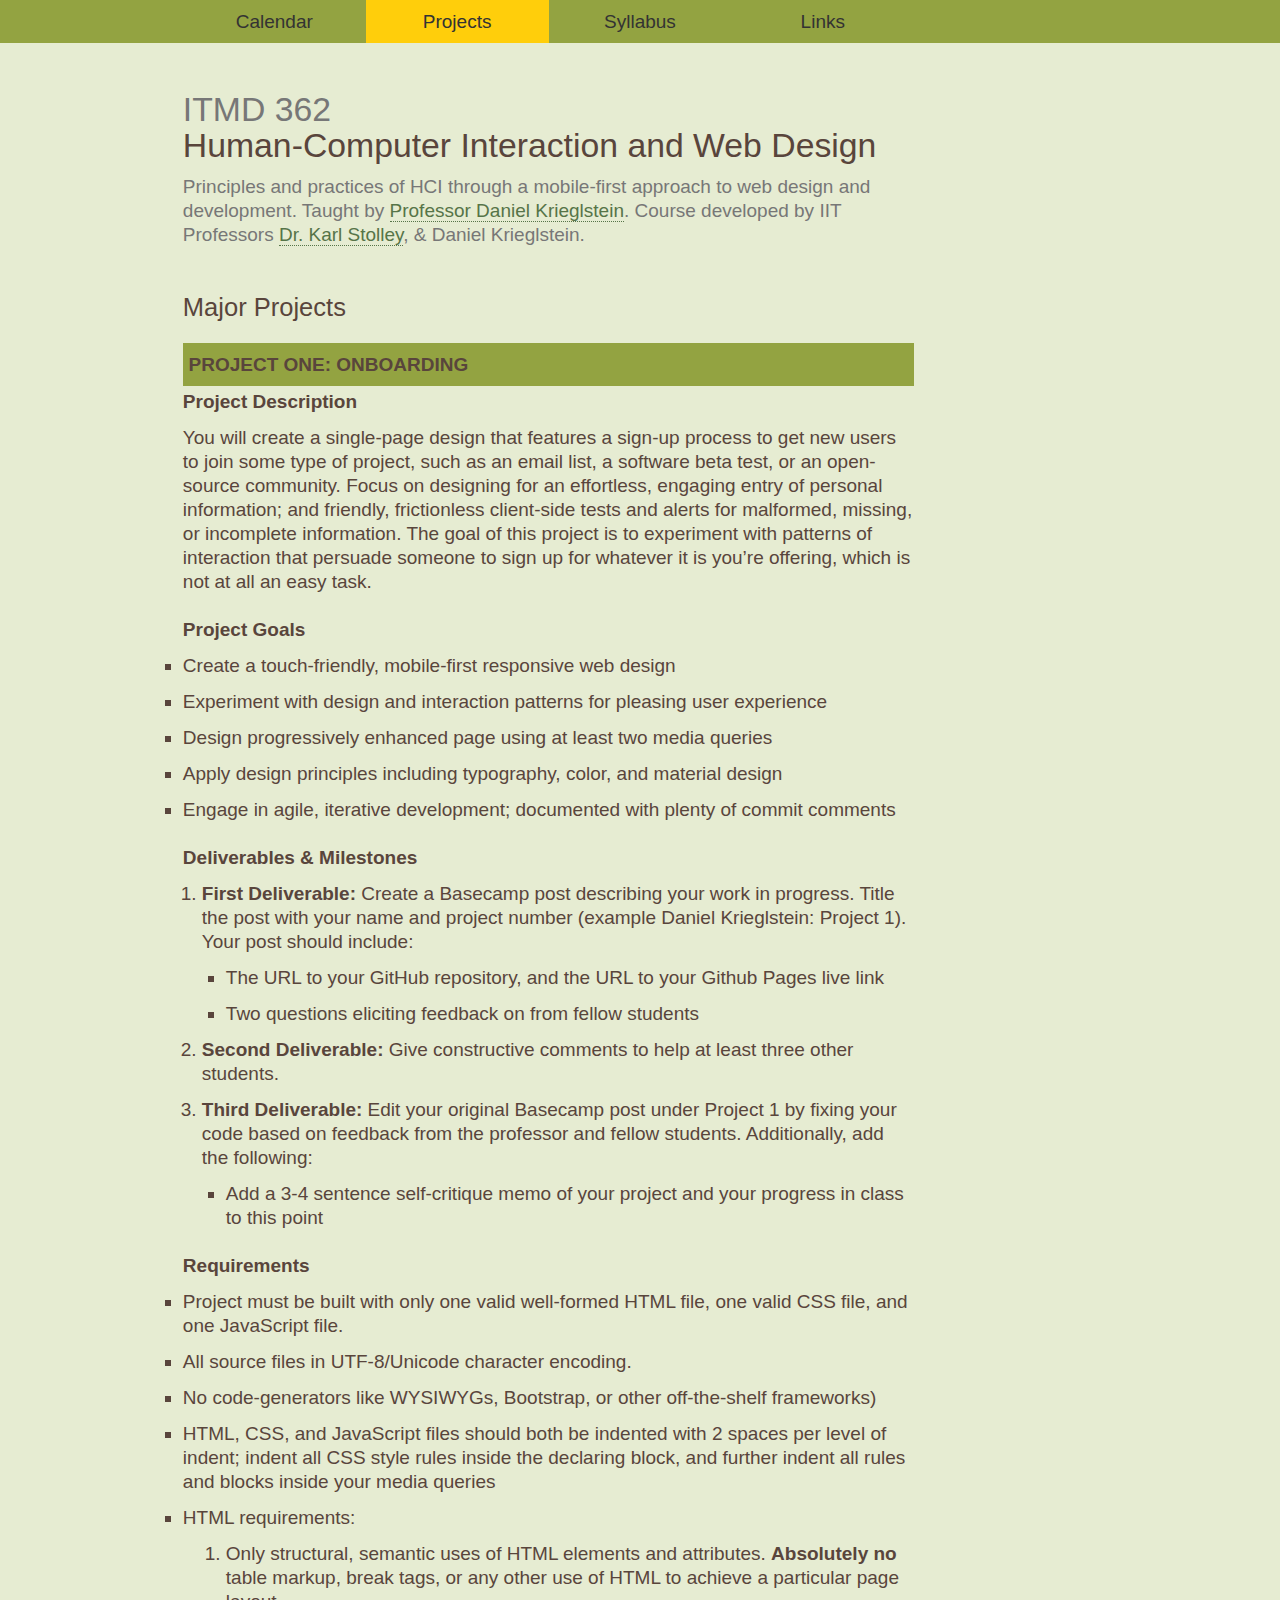
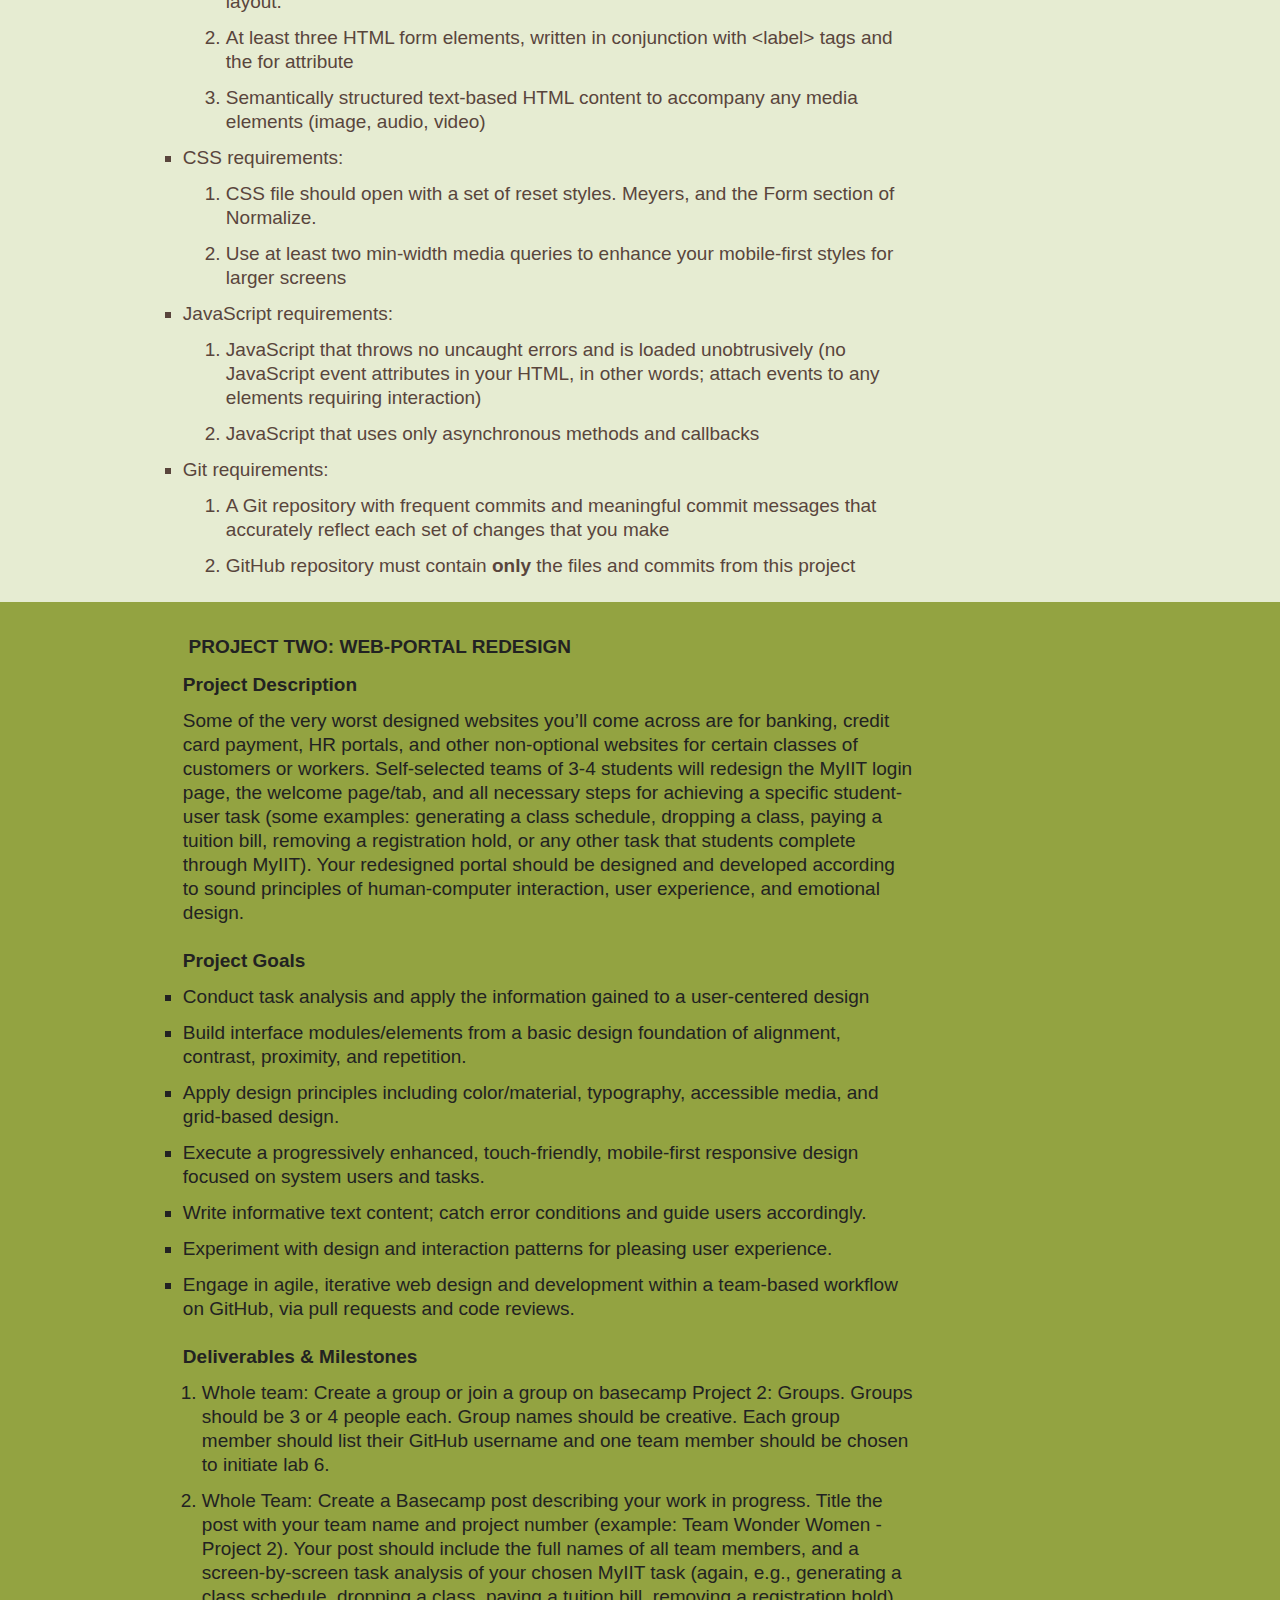
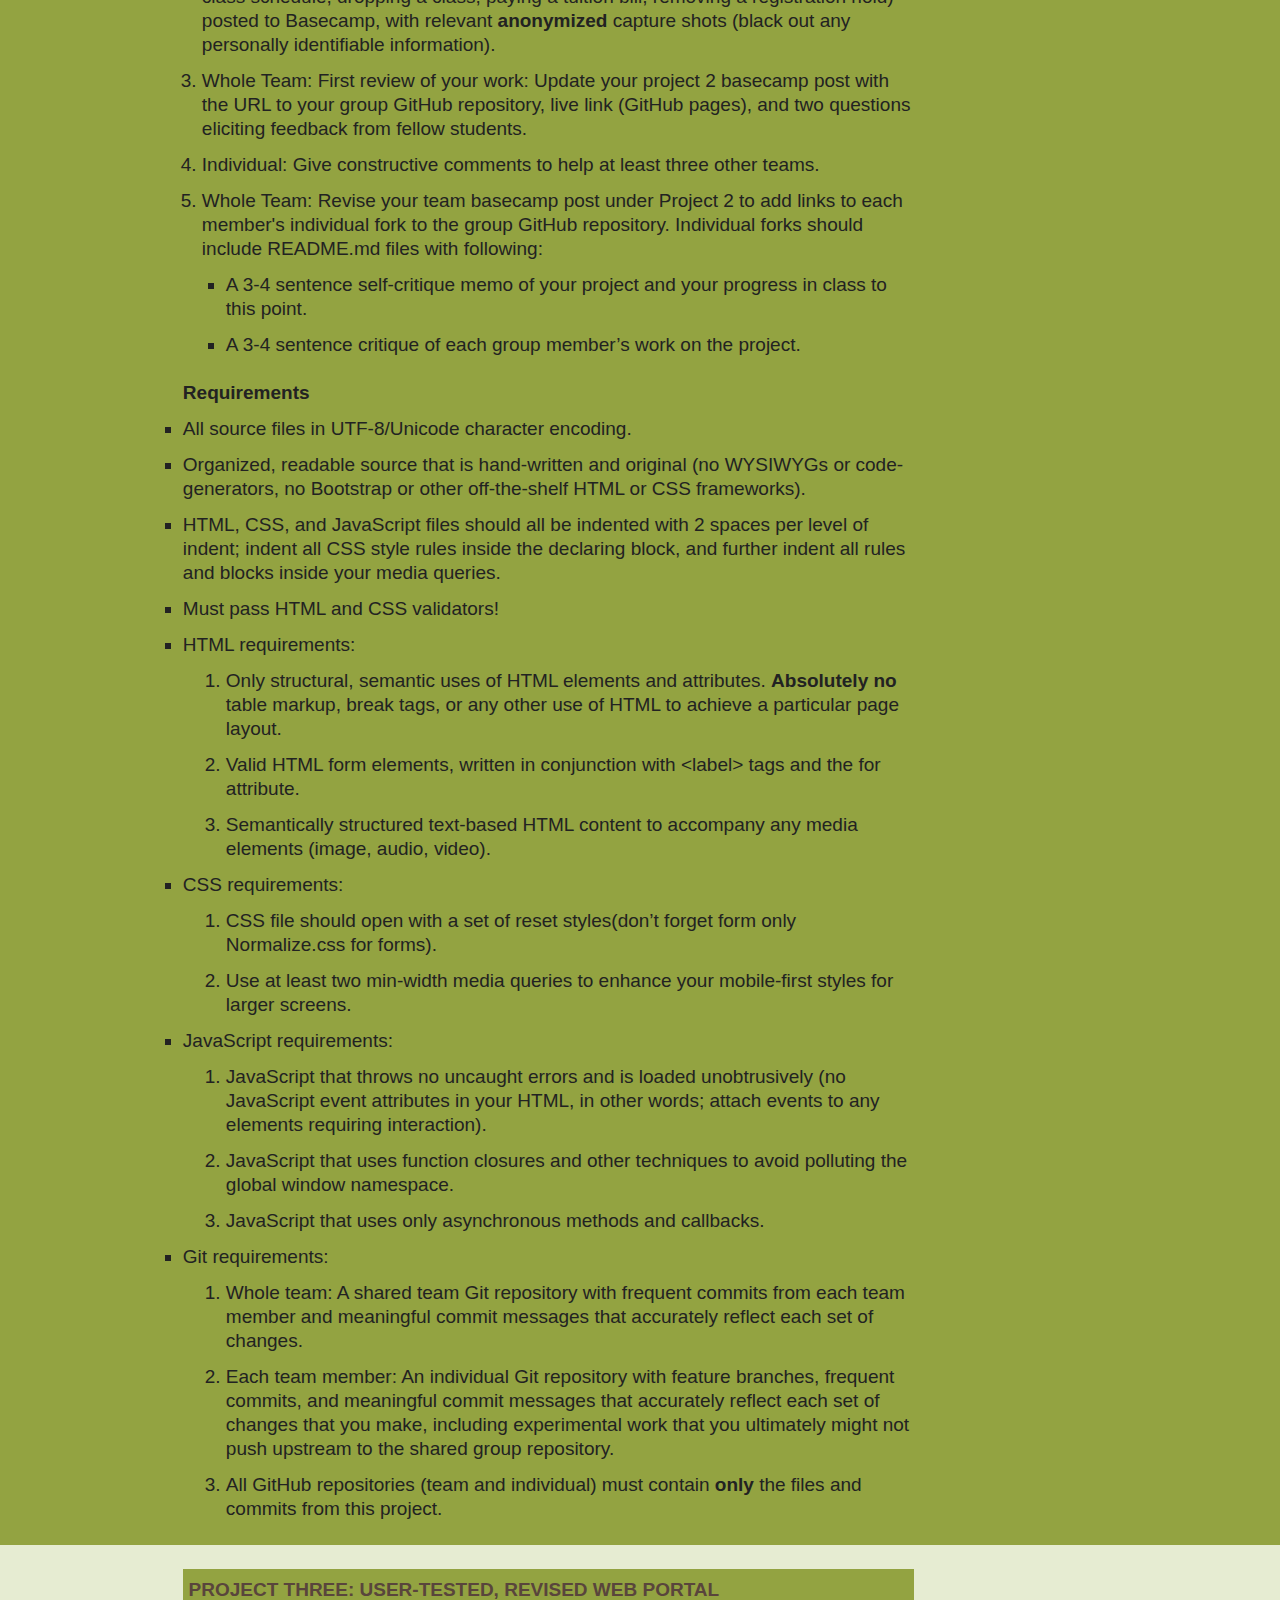
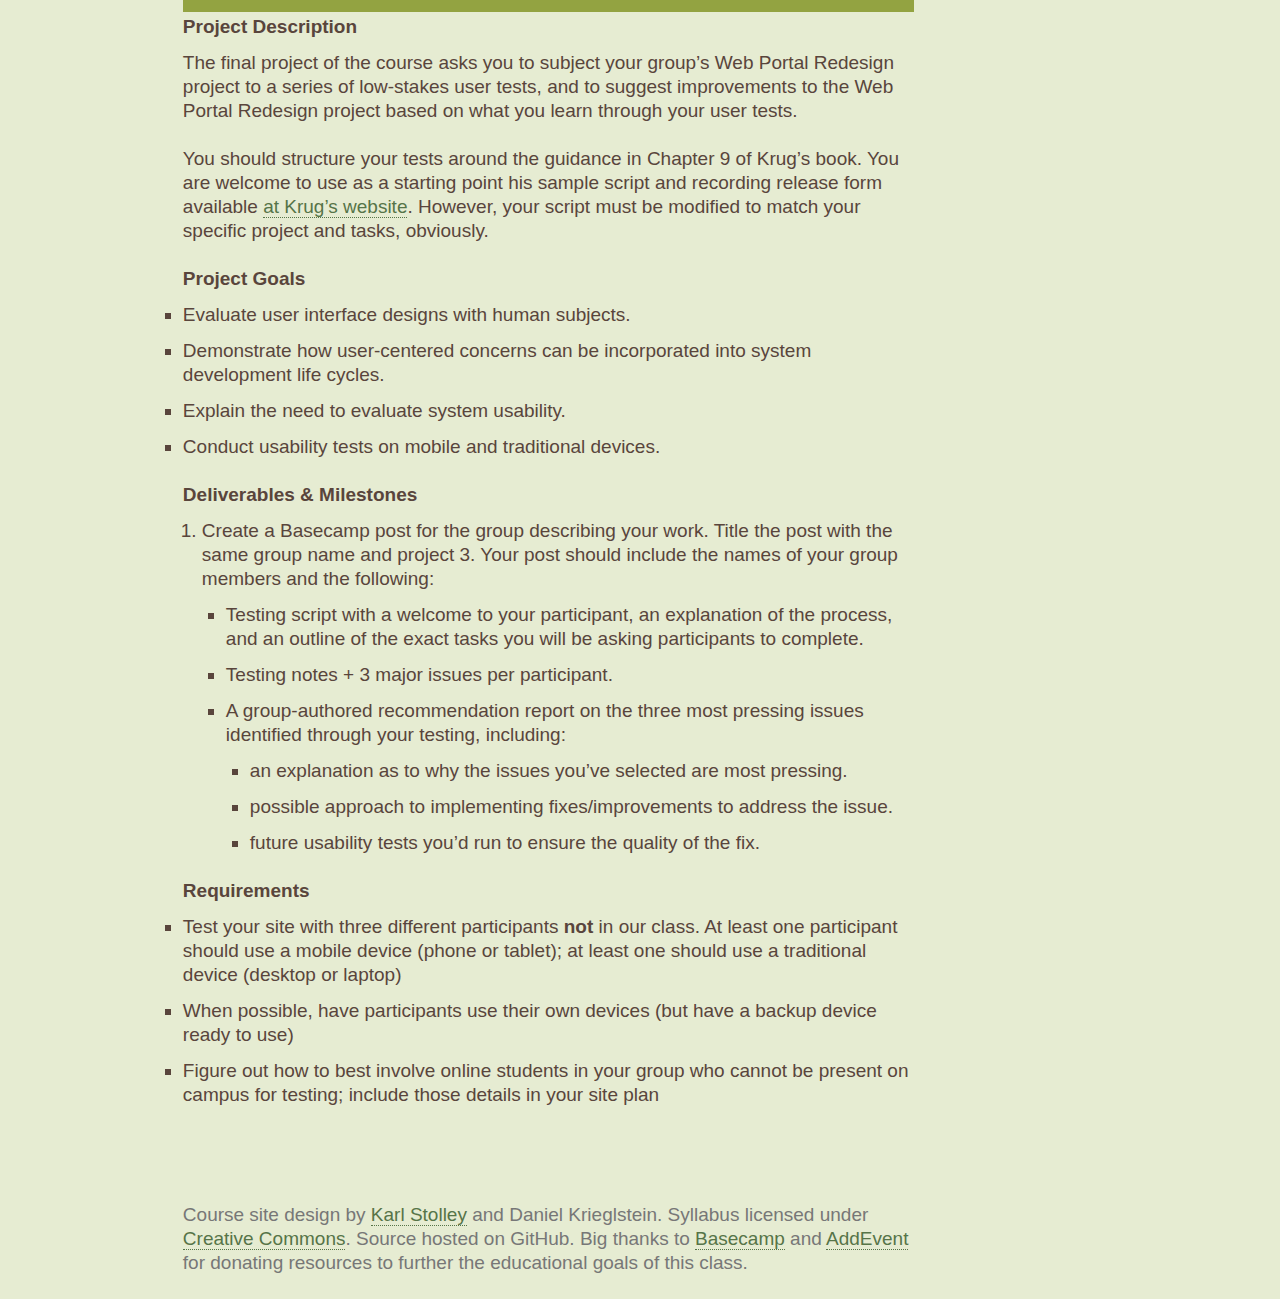
<file: projects.html>
<!DOCTYPE html>
<html lang="en" id="projects" prefix="og: http://ogp.me/ns#">
<head>
  <meta charset="utf-8" />
  <title>ITMD 362: Human-Computer Interaction and Web Design (Spring 2018)</title>
  <meta name="viewport" content="width=device-width, initial-scale=1.0, shrink-to-fit=no" />
  <link rel="stylesheet" href="css/screen.css" media="screen" />
  <link rel="icon" type="image/x-icon" href="http://web.iit.edu/sites/web/themes/iit_web/favicon.ico">
</head>
<body>
  <div id="page">
    <header id="header">
      <h1><small>ITMD 362</small> Human-Computer Interaction and Web&nbsp;Design</h1>
      <p class="tagline">
        Principles and practices of HCI through a mobile-first approach to web design and development.
        Taught by <a href="#instructor">Professor Daniel Krieglstein</a>. Course developed by IIT Professors
        <a href="https://humansciences.iit.edu/faculty/karl-stolley">Dr. Karl Stolley</a>, &amp; Daniel Krieglstein.
      </p>
      <nav id="navigation">
        <ul class="nav">
          <li id="nav-cal"><a href="index.html">Calendar</a></li>
          <li id="nav-pro"><a href="#">Projects</a></li>
          <li id="nav-pol"><a href="syllabus.html">Syllabus</a></li>
          <li id="nav-lnk"><a href="index.html#links">Links</a></li>
        </ul>
      </nav>
    </header>
    <main>
      <section class="primary">
        <h2 class="label">Major Projects</h2>
        <article>
          <h3 id="project-one">Project One: Onboarding</h3>
          <section class="description">
            <h4>Project Description</h4>
            <p>
              You will create a single-page design that features a sign-up process to get new
              users to join some type of project, such as an email list, a software beta test, or an
              open-source community. Focus on designing for an effortless, engaging entry of personal
              information; and friendly, frictionless client-side tests and alerts for malformed,
              missing, or incomplete information. The goal of this project is to experiment with
              patterns of interaction that persuade someone to sign up for whatever it is you’re
              offering, which is not at all an easy task.
            </p>
          </section>
          <section class="goals">
            <h4>Project Goals</h4>
            <ul>
              <li>Create a touch-friendly, mobile-first responsive web design</li>
              <li>Experiment with design and interaction patterns for pleasing user experience</li>
              <li>Design progressively enhanced page using at least two media queries</li>
              <li>Apply design principles including typography, color, and material design</li>
              <li>Engage in agile, iterative development; documented with plenty of commit comments</li>
            </ul>
          </section>
          <section class="deliverables">
            <h4>Deliverables &amp; Milestones</h4>
            <ol>
              <li>
                <strong>First Deliverable:</strong> Create a Basecamp post describing your work
                in progress. Title the post with your name and project number (example Daniel Krieglstein: Project 1). Your post should
              include:
                <ul>
                  <li>
                    The URL to your GitHub repository, and the URL to your Github Pages live link
                  </li>
                  <li>
                    Two questions eliciting feedback on from fellow students
                  </li>
                </ul> 
              </li>
              <li>
                <strong>Second Deliverable:</strong> Give constructive comments to help at least three other students.
              </li>
              <li>
                <strong>Third Deliverable:</strong> Edit your original Basecamp post under Project 1 by fixing your code 
                based on feedback from the professor and fellow students. Additionally, add the following:
                <ul>
                  <li>
                    Add a 3-4 sentence self-critique memo of your project and your progress in class to this point
                  </li>
                </ul>
               </li>
            </ol>
          </section>
          <section class="requirements">
            <h4>Requirements</h4>
            <ul>
              <li>
                Project must be built with only one valid well-formed HTML file, one valid CSS file,
                and one JavaScript file.
              </li>
              <li>
                All source files in UTF-8/Unicode character encoding.
              </li>
              <li>
                No code-generators like WYSIWYGs, Bootstrap, or other off-the-shelf frameworks)
              </li>
              <li>
                HTML, CSS, and JavaScript files should both be indented with 2 spaces per level of
                indent; indent all CSS style rules inside the declaring block, and further indent all
                rules and blocks inside your media queries
              </li>
              <li>HTML requirements:
                <ol>
                  <li>
                    Only structural, semantic uses of HTML elements and attributes. <b>Absolutely no</b>
                    table markup, break tags, or any other use of HTML to achieve a particular page
                    layout.
                  </li>
                  <li>
                    At least three HTML form elements, written in conjunction with
                    <code>&lt;label&gt;</code> tags and the <code>for</code> attribute
                  </li>
                  <li>
                    Semantically structured text-based HTML content to accompany any media elements
                    (image, audio, video)
                  </li>
                </ol>
              </li>
              <li>CSS requirements:
                <ol>
                  <li>
                    CSS file should open with a set of reset styles. Meyers, and the Form section of Normalize. 
                  </li>
                  <li>
                    Use at least two min-width media queries to enhance your mobile-first styles for
                    larger screens
                  </li>
                </ol>
              </li>
              <li>JavaScript requirements:
                <ol>
                  <li>
                    JavaScript that throws no uncaught errors and is loaded unobtrusively (no JavaScript
                    event attributes in your HTML, in other words; attach events to any elements
                    requiring interaction)
                  </li>
                  <li>
                    JavaScript that uses only asynchronous methods and callbacks
                  </li>
                </ol>
              </li>
              <li>Git requirements:
                <ol>
                  <li>
                    A Git repository with frequent commits and meaningful commit messages that
                    accurately reflect each set of changes that you make
                  </li>
                  <li>
                    GitHub repository must contain <b>only</b> the files and commits from this project
                  </li>
                </ol>
              </li>
            </ul>
          </section>
        </article>
        <article class="preview">
          <h3 id="project-two">Project Two: Web-Portal Redesign</h3>
          <section class="description">
            <h4>Project Description</h4>
            <p>
              Some of the very worst designed websites you’ll come across are for banking, credit card
              payment, HR portals, and other non-optional websites for certain classes of customers or
              workers. Self-selected teams of 3-4 students will redesign the MyIIT login page, the
              welcome page/tab, and all necessary steps for achieving a specific student-user task (some
              examples: generating a class schedule, dropping a class, paying a tuition bill, removing a
              registration hold, or any other task that students complete through MyIIT). Your
              redesigned portal should be designed and developed according to sound principles of
              human-computer interaction, user experience, and emotional design.
            </p>
          </section>
          <section class="goals">
            <h4>Project Goals</h4>
            <ul>
              <li>Conduct task analysis and apply the information gained to a user-centered design</li>
              <li>
                Build interface modules/elements from a basic design foundation of alignment, contrast,
                proximity, and repetition.
              </li>
              <li>
                Apply design principles including color/material, typography, accessible media, and
                grid-based design.
              </li>
              <li>
                Execute a progressively enhanced, touch-friendly, mobile-first responsive design focused
                on system users and tasks.
              </li>
              <li>
                Write informative text content; catch error conditions and guide users accordingly.
              </li>
              <li>Experiment with design and interaction patterns for pleasing user experience.</li>
              <li>
                Engage in agile, iterative web design and development within a team-based workflow on
                GitHub, via pull requests and code reviews.
              </li>
            </ul>
          </section>
          <section class="deliverables">
            <h4>Deliverables &amp; Milestones</h4>
            <ol>
              <li>Whole team: Create a group or join a group on basecamp
              Project 2: Groups. Groups should be 3 or 4 people each. Group names should be creative. Each group member should list their GitHub
              username and one team member should be chosen to initiate lab 6.
              </li>
              <li>
                Whole Team: Create a Basecamp post describing your work in 
                progress. Title the post with your team name and project number (example: Team Wonder Women - Project 2). Your post should include 
                the full names of all team members, and a screen-by-screen task analysis of your chosen MyIIT task (again, e.g., generating a class schedule,
                dropping a class, paying a tuition bill, removing a registration hold) posted to Basecamp, with relevant <b>anonymized</b> capture shots
                (black out any personally identifiable information).
              </li>
              <li>
                Whole Team: First review of your work: Update your project 2 basecamp 
                post with the URL to your group GitHub repository, live link (GitHub pages), and two questions eliciting feedback from fellow students.
              </li>
               <li>
                Individual: Give constructive comments
                to help at least three other teams.
              </li>
              <li>
                Whole Team: Revise your team basecamp post under Project 2
                to add links to each member's individual fork to the group GitHub repository. Individual forks should include README.md files with
                following:
                <ul>
                  <li>
                    A 3-4 sentence self-critique memo of your project and your progress in class to this point.
                  </li>
                  <li>
                    A 3-4 sentence critique of each group member’s work on the project.
                  </li>
                </ul>
               </li>
            </ol>
          </section>
          <section class="requirements">
            <h4>Requirements</h4>
            <ul>
              <li>
                All source files in UTF-8/Unicode character encoding.
              </li>
              <li>
                Organized, readable source that is hand-written and original (no WYSIWYGs or
                code-generators, no Bootstrap or other off-the-shelf HTML or CSS frameworks).
              </li>
              <li>
                HTML, CSS, and JavaScript files should all be indented with 2 spaces per level of
                indent; indent all CSS style rules inside the declaring block, and further indent all
                rules and blocks inside your media queries.
              </li>
              <li>Must pass HTML and CSS validators!</li>
              <li>HTML requirements:
                <ol>
                  <li>
                    Only structural, semantic uses of HTML elements and attributes. <b>Absolutely no</b>
                    table markup, break tags, or any other use of HTML to achieve a particular page
                    layout.
                  </li>
                  <li>
                    Valid HTML form elements, written in conjunction with <code>&lt;label&gt;</code>
                    tags and the <code>for</code> attribute.
                  </li>
                  <li>
                    Semantically structured text-based HTML content to accompany any media elements
                    (image, audio, video).
                  </li>
                </ol>
              </li>
              <li>CSS requirements:
                <ol>
                  <li>
                    CSS file should open with a set of reset styles(don’t forget form only Normalize.css for forms).
                  </li>
                  <li>
                    Use at least two min-width media queries to enhance your mobile-first styles for
                    larger screens.
                  </li>
                </ol>
              </li>
              <li>JavaScript requirements:
                <ol>
                  <li>
                    JavaScript that throws no uncaught errors and is loaded unobtrusively (no JavaScript
                    event attributes in your HTML, in other words; attach events to any elements
                    requiring interaction).
                  </li>
                  <li>
                    JavaScript that uses function closures and other techniques to avoid polluting the
                    global <code>window</code> namespace.
                  </li>
                  <li>
                    JavaScript that uses only asynchronous methods and callbacks.
                  </li>
                </ol>
              </li>
              <li>Git requirements:
                <ol>
                  <li>
                    Whole team: A shared team Git repository with frequent commits from each team member
                    and meaningful commit messages that accurately reflect each set of changes.
                  </li>
                  <li>
                    Each team member: An individual Git repository with feature branches, frequent
                    commits, and meaningful commit messages that accurately reflect each set of changes
                    that you make, including experimental work that you ultimately might not push
                    upstream to the shared group repository.
                  </li>
                  <li>
                    All GitHub repositories (team and individual) must contain <b>only</b> the files and
                    commits from this project.
                  </li>
                </ol>
              </li>
            </ul>
          </section>
        </article>
        <article>
          <h3 id="project-three">Project Three: User-Tested, Revised Web Portal</h3>
          <section class="description">
            <h4>Project Description</h4>
            <p>
              The final project of the course asks you to subject your group’s Web Portal Redesign
              project to a series of low-stakes user tests, and to suggest improvements to the Web
              Portal Redesign project based on what you learn through your user tests.
            </p>
            <p>
              You should structure your tests around the guidance in Chapter 9 of Krug’s book. You are
              welcome to use as a starting point his sample script and recording release
              form available <a href="http://www.sensible.com/downloads-rsme.html">at Krug’s
              website</a>. However, your script must be modified to match your specific project and
              tasks, obviously.
            </p>
          </section>
          <section class="goals">
            <h4>Project Goals</h4>
            <ul>
              <li>
                Evaluate user interface designs with human subjects.
              </li>
              <li>
                Demonstrate how user-centered concerns can be incorporated into system development life
                cycles.
              </li>
              <li>
                Explain the need to evaluate system usability.
              </li>
              <li>
                Conduct usability tests on mobile and traditional devices.
              </li>
            </ul>
          </section>
          <section class="deliverables">
            <h4>Deliverables &amp; Milestones</h4>
            <ol class="deliverables">
              <li>
                Create a Basecamp post for the group describing your work.
                Title the post with the same group name and project 3. Your post should include the names of your group members and the
                following&#x3a;
                <ul>
                  <li>
                    Testing script with a welcome to your participant, an explanation of the process, and an outline of the exact
                    tasks you will be asking participants to complete.
                  </li> 
                  <li>Testing notes + 3 major issues per participant.</li>
                  <li>A group-authored recommendation report on the three most pressing issues identified through your testing, including:
                    <ul>
                      <li>an explanation as to why the issues you’ve selected are most pressing.</li>
                      <li>possible approach to implementing fixes/improvements to address the issue.</li>
                      <li>future usability tests you’d run to ensure the quality of the fix.</li>
                    </ul>
                  </li>
                </ul>
              </li>
            </ol>
          </section>
          <section class="requirements">
            <h4>Requirements</h4>
            <ul>
              <li>
                Test your site with three different participants <b>not</b> in our class. At least one
                participant should use a mobile device (phone or tablet); at least one should use a
                traditional device (desktop or laptop)
              </li>
              <li>
                When possible, have participants use their own devices (but have a backup device ready
                to use)
              </li>
              <li>
                Figure out how to best involve online students in your group who cannot be present on
                campus for testing; include those details in your site plan
              </li>
            </ul>
          </section>
        </article>
      </section>
    </main>
    <footer id="footer">
      <p class="fineprint">
        Course site design by <a href="https://karlstolley.com/">Karl Stolley</a> and Daniel Krieglstein.
        Syllabus licensed under
        <a href="http://creativecommons.org/licenses/by/4.0/" rel="license">Creative Commons</a>.
        Source hosted on GitHub. Big thanks to
        <a href="https://basecamp.com">Basecamp</a> and
        <a href="https://www.addevent.com/">AddEvent</a> for donating resources to further
        the educational goals of this class.
      </p>
    </footer>
  </div>
</body>
</file>
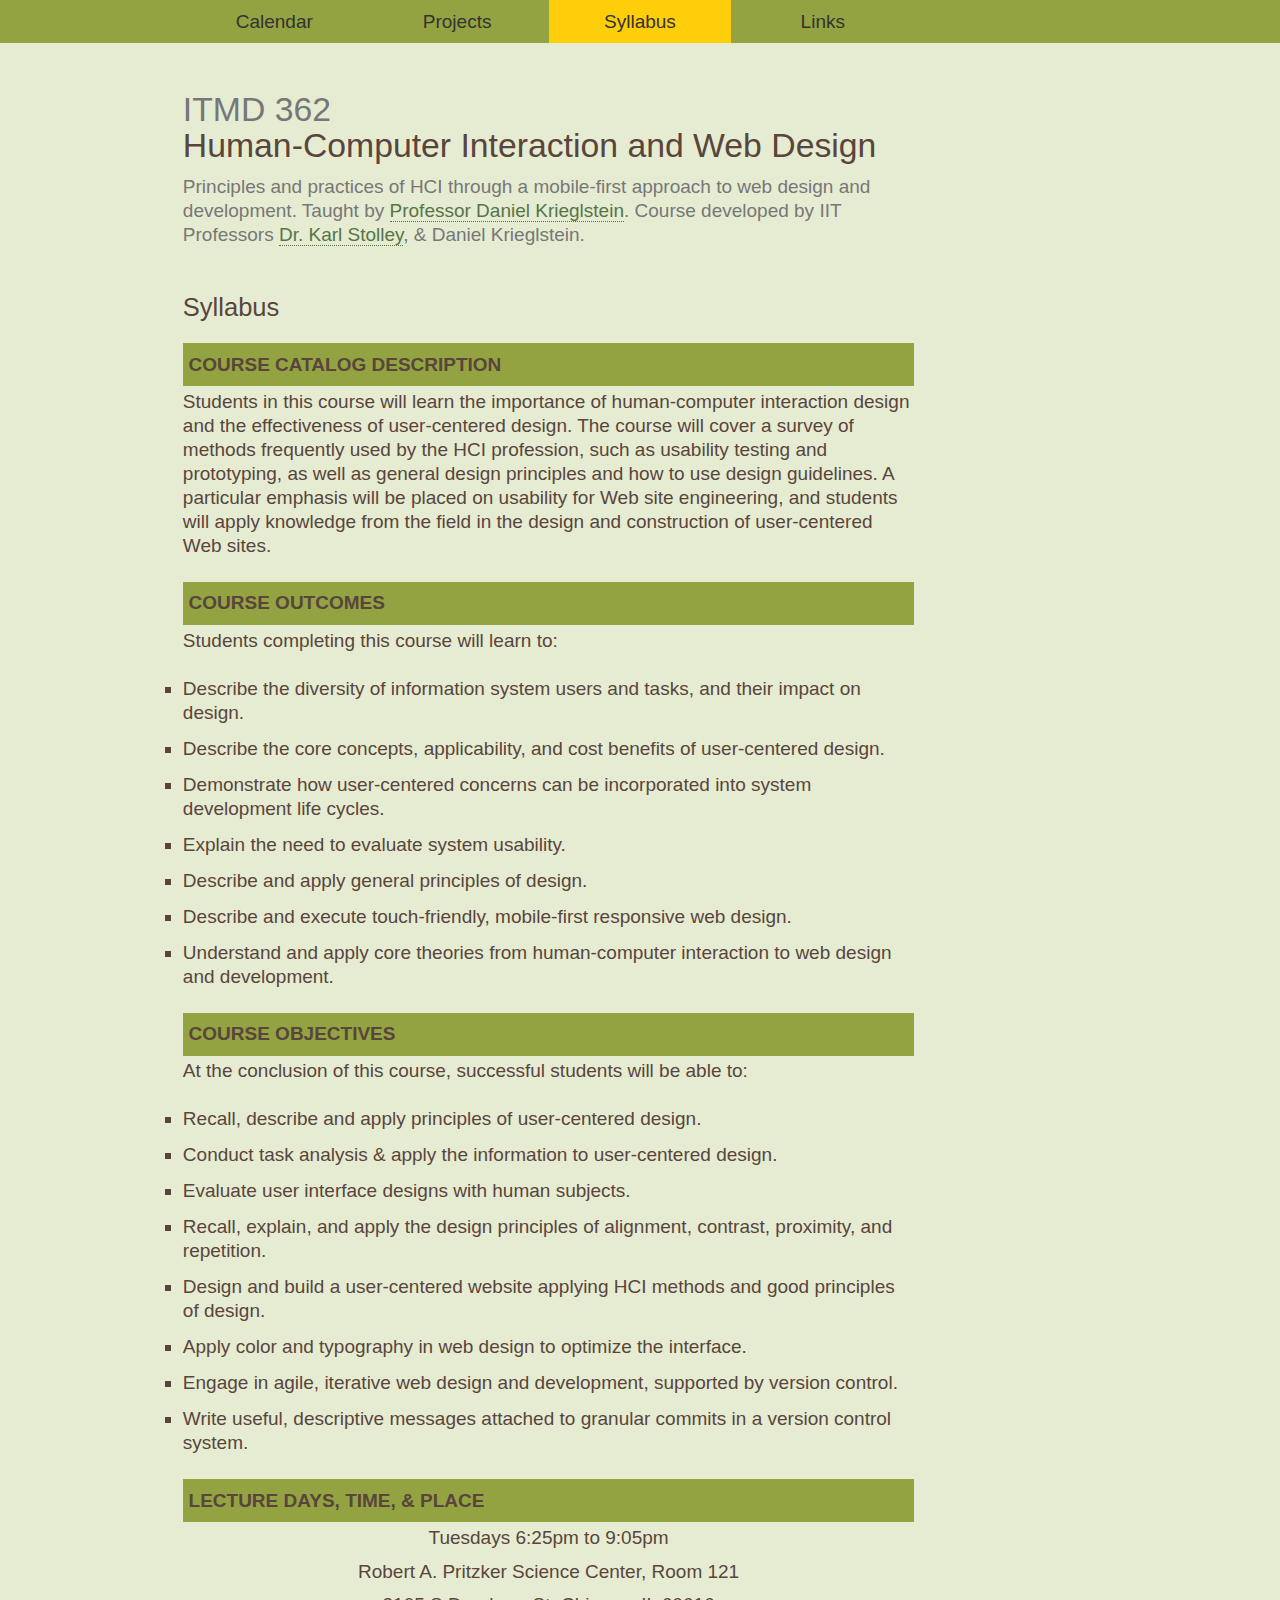
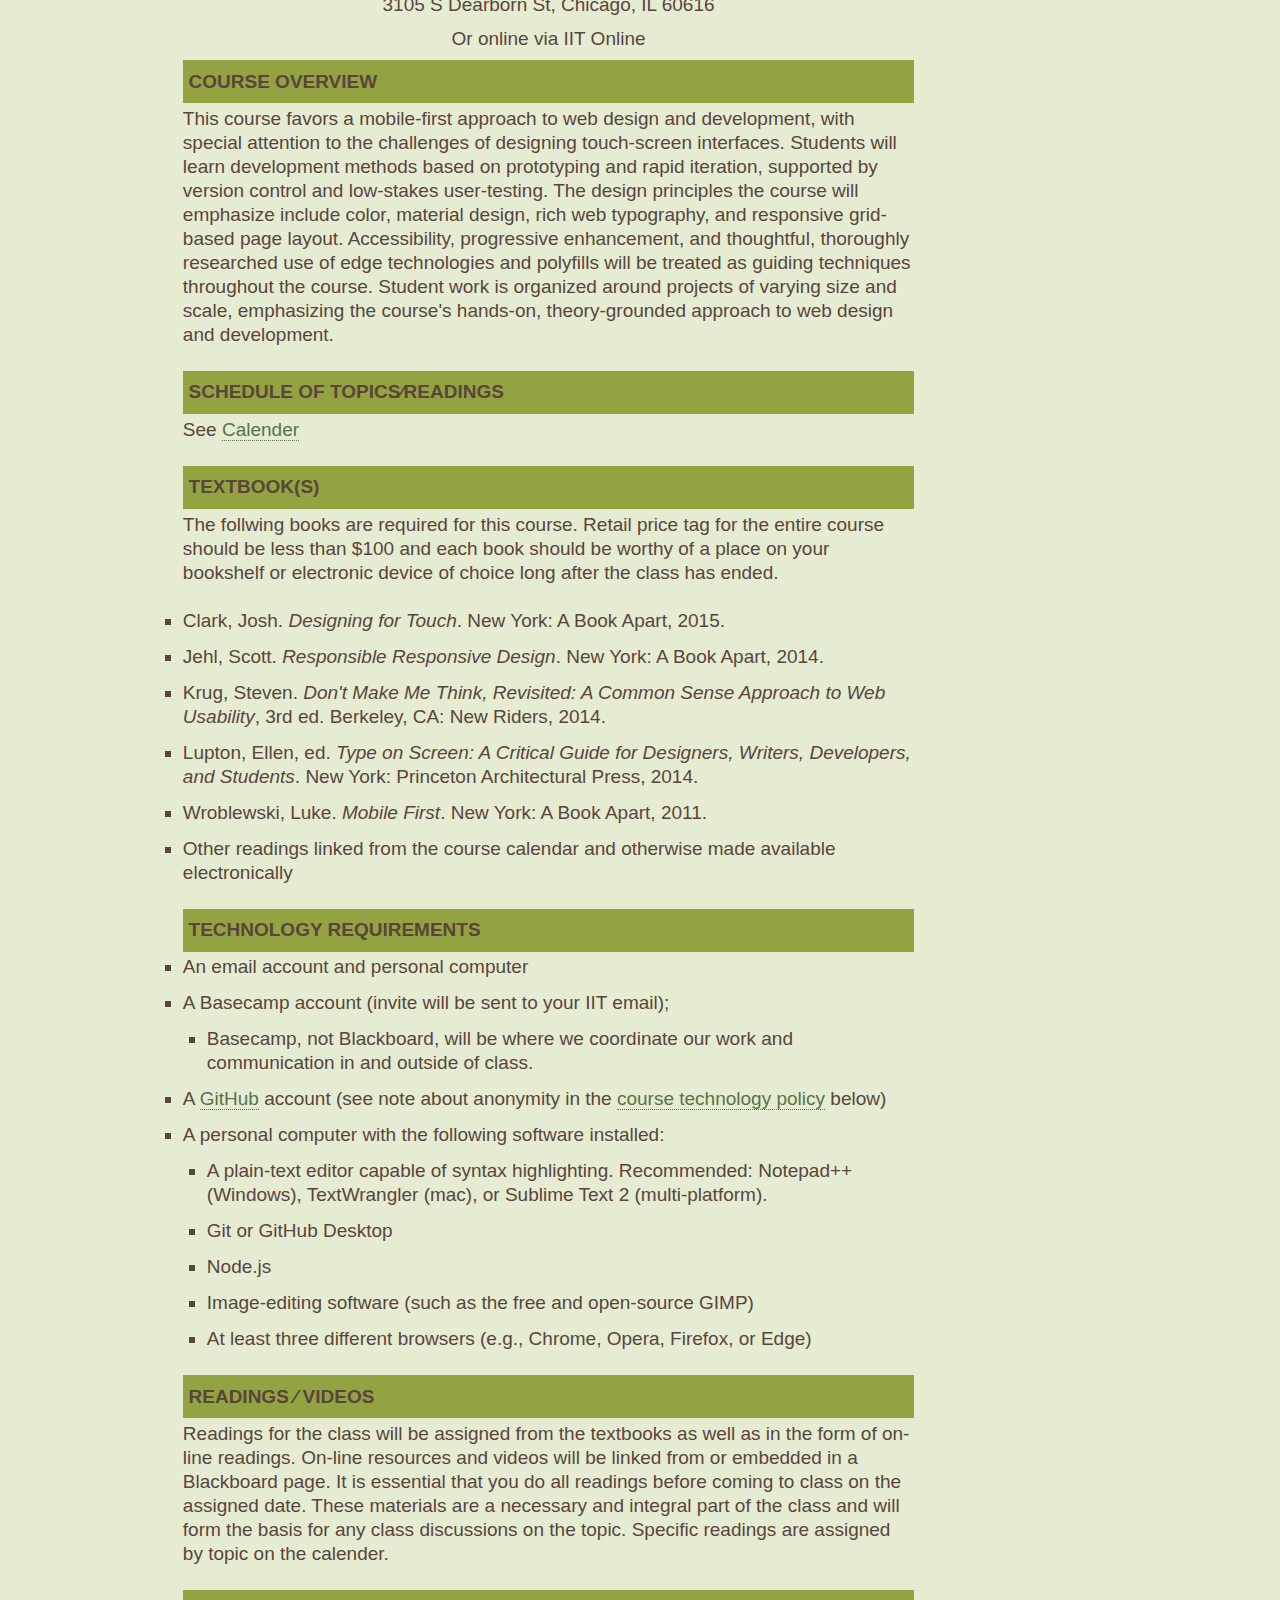
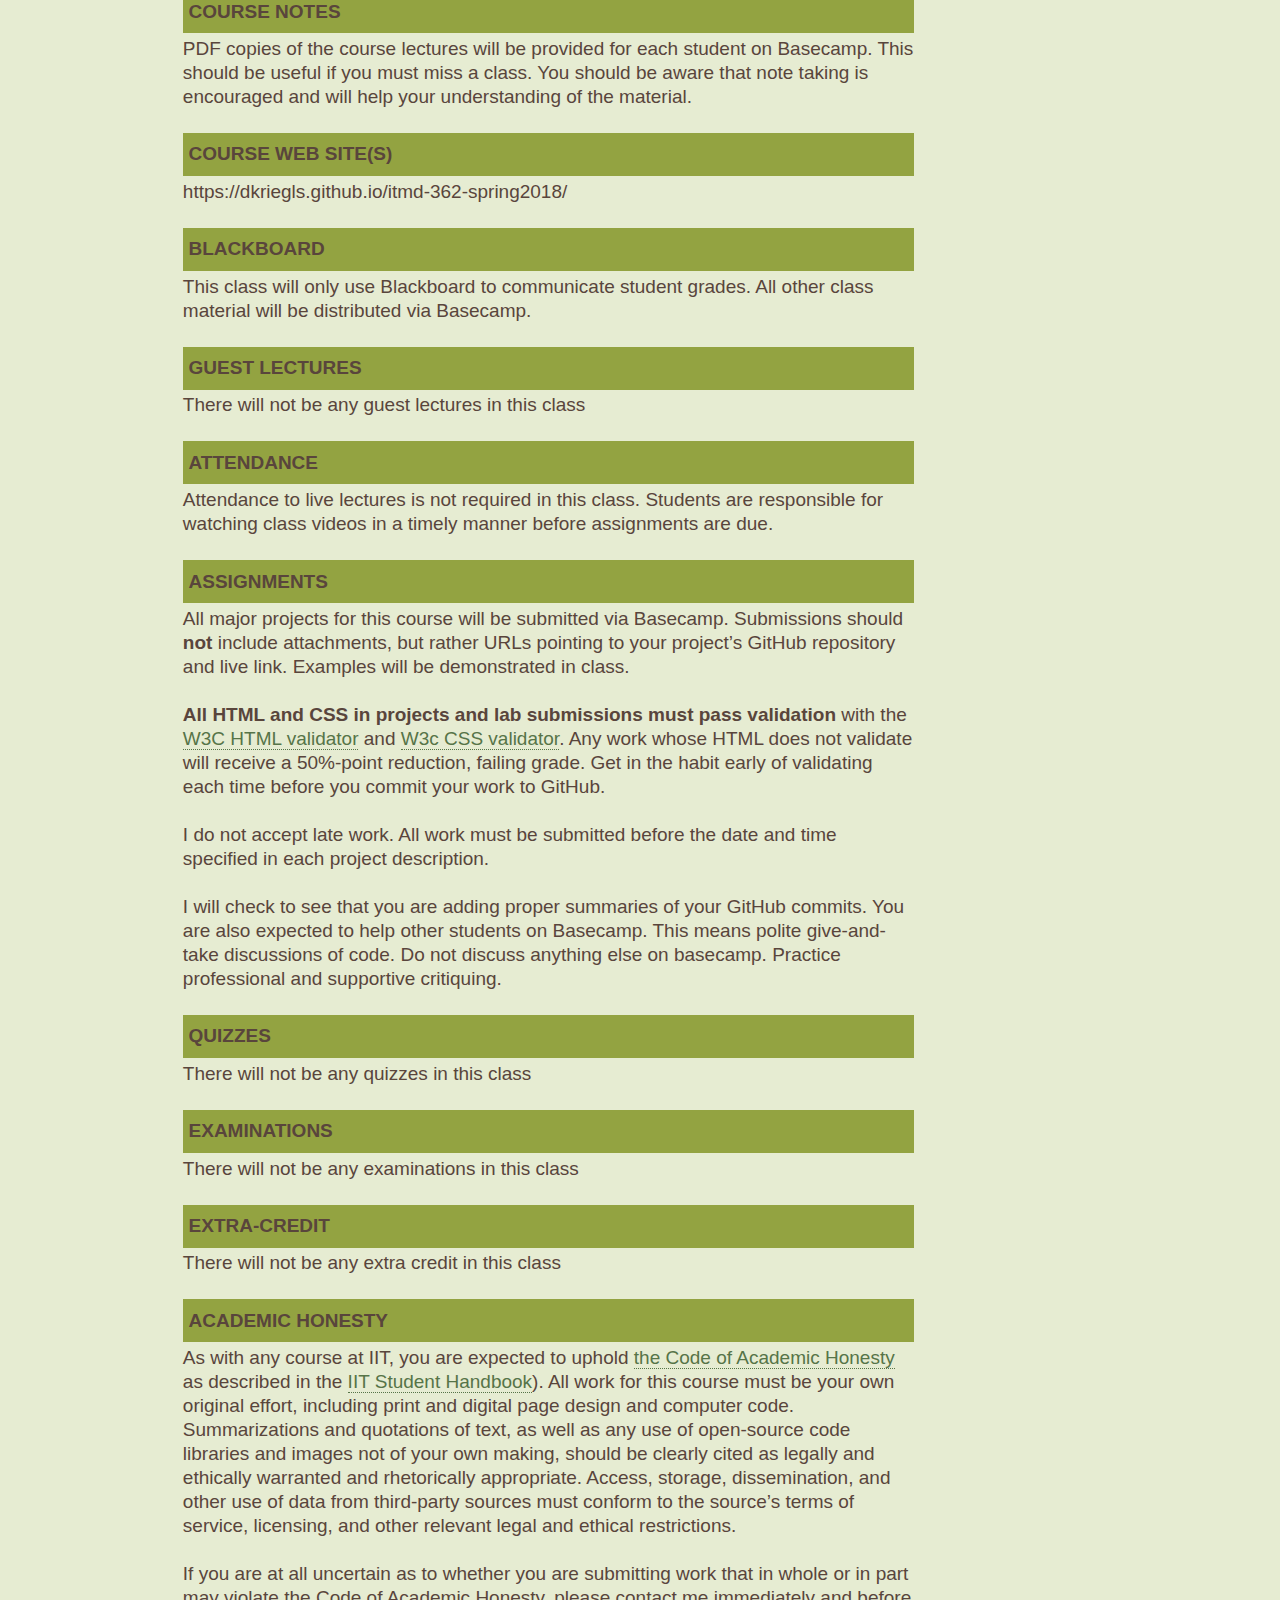
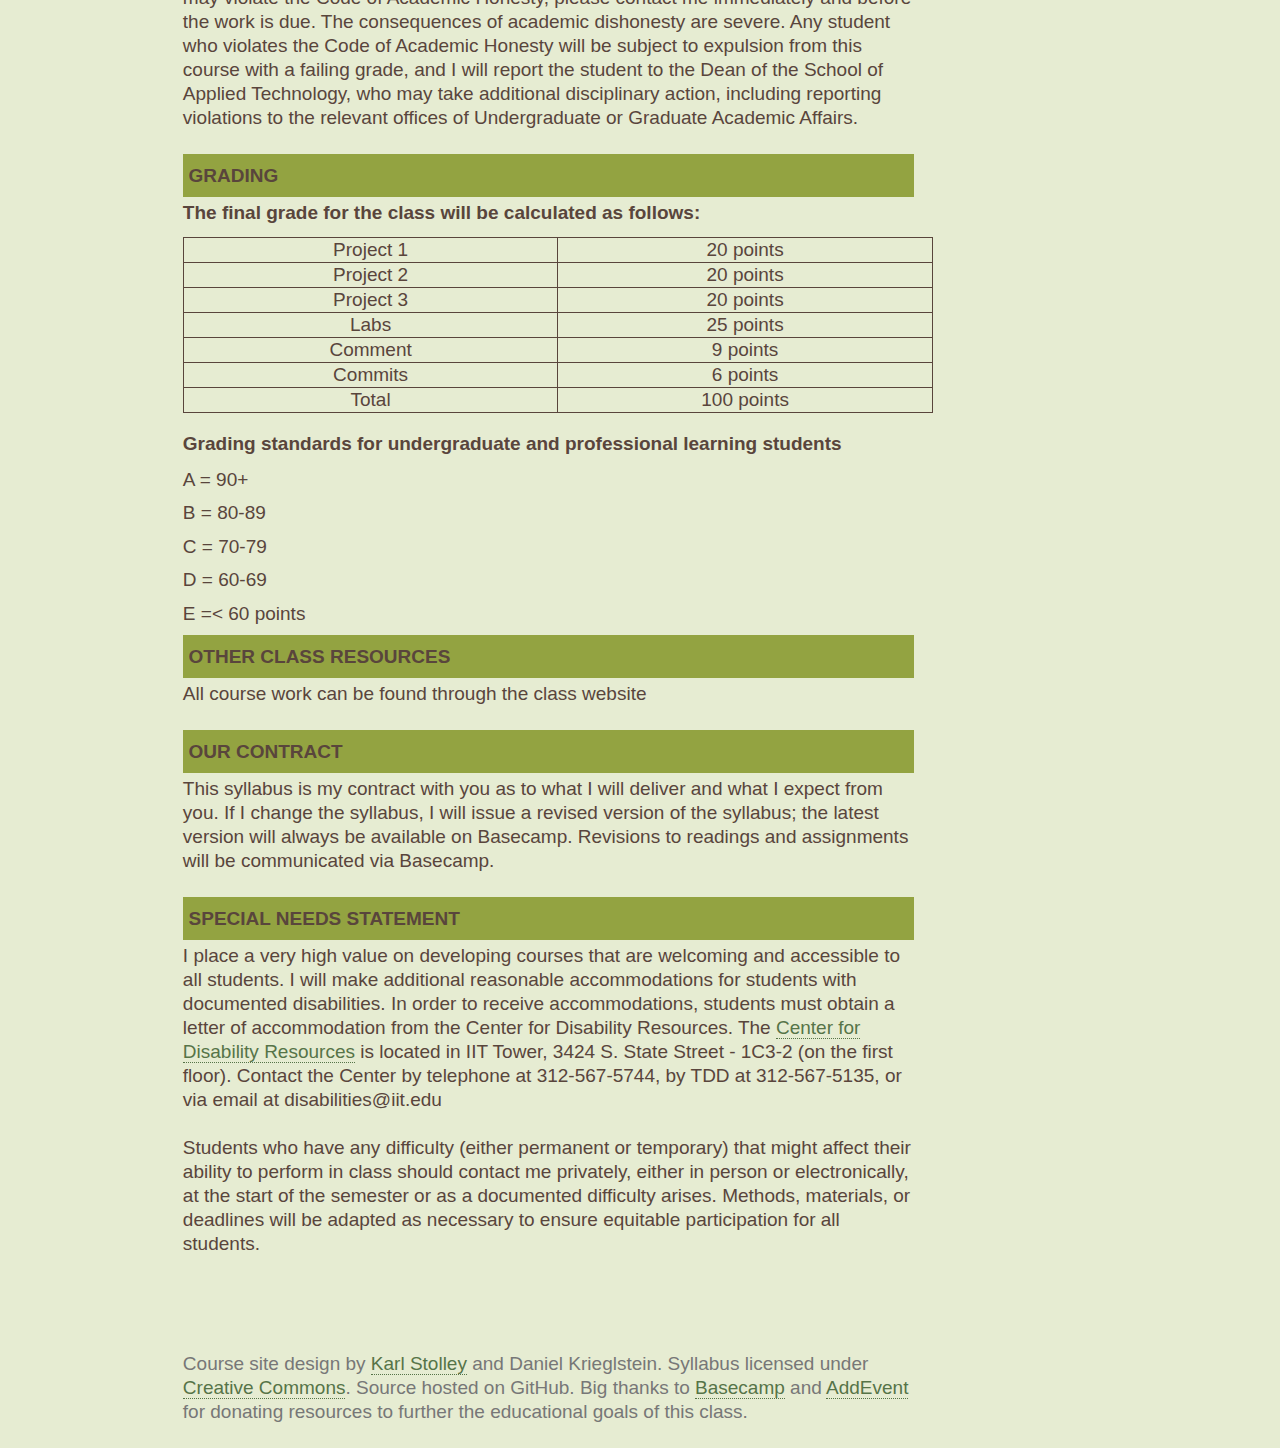
<file: syllabus.html>
<!DOCTYPE html>
<html lang="en" id="policies">
<head>
  <meta charset="utf-8" />
  <title>ITMD 362: Human-Computer Interaction and Web Design</title>
  <meta name="viewport" content="width=device-width, initial-scale=1.0, shrink-to-fit=no" />
  <link rel="stylesheet" href="css/screen.css" media="screen" />
  <link rel="icon" type="image/x-icon" href="http://web.iit.edu/sites/web/themes/iit_web/favicon.ico">
</head>
<body>
<div id="page">
  <header id="header">
    <h1><small>ITMD 362</small> Human-Computer Interaction and Web&nbsp;Design</h1>
    <p class="tagline">
      Principles and practices of HCI through a mobile-first approach to web design and development.
      Taught by <a href="#instructor">Professor Daniel Krieglstein</a>. Course developed by IIT Professors
      <a href="https://humansciences.iit.edu/faculty/karl-stolley">Dr. Karl Stolley</a>, &amp; Daniel Krieglstein</a>.
    </p>
    <nav id="navigation">
      <ul class="nav">
        <li id="nav-cal"><a href="index.html">Calendar</a></li>
        <li id="nav-pro"><a href="projects.html">Projects</a></li>
        <li id="nav-pol"><a href="#">Syllabus</a></li>
        <li id="nav-lnk"><a href="index.html#links">Links</a></li>
      </ul>
    </nav>
  </header>

  <main id="content">
    <article class="primary">
      <h2 class="label">Syllabus</h2>
      <section id="general">
        <h3>Course Catalog Description</h3>
        <p>
          Students in this course will learn the importance of 
          human-computer interaction design and the effectiveness of user-centered design. The 
          course will cover a survey of methods frequently used by the HCI profession, such as 
          usability testing and prototyping, as well as general design principles and how to use 
          design guidelines. A particular emphasis will be placed on usability for Web site 
          engineering, and students will apply knowledge from the field in the design and 
          construction of user-centered Web sites. 
        </p>
        <h3>Course Outcomes</h3>
        <p>
          Students completing this course will learn to:
        </p>
        <ul id="indent">
          <li>Describe the diversity of information system users and tasks, and their impact on design.</li>
          <li>Describe the core concepts, applicability, and cost benefits of user-centered design.</li>
          <li>Demonstrate how user-centered concerns can be incorporated into system development life cycles.</li>
          <li>Explain the need to evaluate system usability.</li>
          <li>Describe and apply general principles of design.</li>
          <li>Describe and execute touch-friendly, mobile-first responsive web design.</li>
          <li>Understand and apply core theories from human-computer interaction to web design and development.</li>
        </ul>
        <h3>Course Objectives</h3>
        <p>At the conclusion of this course, successful students will be able to:</p>
        <ul id="indent">
          <li>Recall, describe and apply principles of user-centered design.</li>
          <li>Conduct task analysis &amp; apply the information to user-centered design.</li>
          <li>Evaluate user interface designs with human subjects.</li>
          <li>Recall, explain, and apply the design principles of alignment, contrast, proximity, and repetition.</li>
          <li>Design and build a user-centered website applying HCI methods and good principles of design.</li>
          <li>Apply color and typography in web design to optimize the interface.</li>
          <li>Engage in agile, iterative web design and development, supported by version control.</li>
          <li>Write useful, descriptive messages attached to granular commits in a version control system.</li>
        </ul>
      </section>
      <section id="location">
        <h3>Lecture Days, Time, &amp; Place</h3>
        <p>Tuesdays 6:25pm to 9:05pm</p>
        <p>Robert A. Pritzker Science Center, Room 121</p>
        <p>3105 S Dearborn St, Chicago, IL 60616</p>
        <p>Or online via IIT Online</p>
      </section>
      <section id="overview">
        <h3>Course Overview</h3>
        <p>
          This course favors a mobile-first approach to web design and development, with special attention to the 
          challenges of designing touch-screen interfaces. Students will learn development methods based on prototyping 
          and rapid iteration, supported by version control and low-stakes user-testing. The design principles the 
          course will emphasize include color, material design, rich web typography, and responsive grid-based page 
          layout. Accessibility, progressive enhancement, and thoughtful, thoroughly researched use of edge technologies 
          and polyfills will be treated as guiding techniques throughout the course. Student work is organized around 
          projects of varying size and scale, emphasizing the course's hands-on, theory-grounded approach to web design 
          and development.
        </p>
      </section>
      <section id="schedule">
        <h3>Schedule of Topics&#x2215;Readings</h3>
        <p>See <a href="index.html">Calender</a></p>
      </section>
      <section id="materials">
        <h3>Textbook&#x28;s&#x29;</h3>
        <section id="books">
          <p>
            The follwing books are required for this course. Retail price tag for the entire course
            should be less than $100 and each book should be worthy of a place on your bookshelf or
            electronic device of choice long after the class has ended.
          </p>
          <ul id="indent">
            <li>Clark, Josh. <i>Designing for Touch</i>. New York: A Book Apart, 2015.</li>
            <li>Jehl, Scott. <i>Responsible Responsive Design</i>. New York: A Book Apart, 2014.</li>
            <li>Krug, Steven. <i>Don't Make Me Think, Revisited: A Common Sense Approach to Web Usability</i>, 3rd ed. Berkeley, CA: New Riders, 2014.</li>
            <li>Lupton, Ellen, ed. <i>Type on Screen: A Critical Guide for Designers, Writers, Developers, and Students</i>. New York: Princeton Architectural Press, 2014.</li>
            <li>Wroblewski, Luke. <i>Mobile First</i>. New York: A Book Apart, 2011.</li>
            <li>Other readings linked from the course calendar and otherwise made available electronically</li>
          </ul>
        </section>
        <section id="technologies">
          <h3>Technology Requirements</h3>
          <ul id="indent">
            <li>An email account and personal computer</li>
            <li>A Basecamp account (invite will be sent to your IIT email);
              <ul>
                <li>Basecamp, not Blackboard, will be where we coordinate our work and communication in and outside of class.</li>
              </ul>
            </li>
            <li>
              A <a href="https://github.com/">GitHub</a> account (see note about anonymity in the
              <a href="#technology-policy">course technology policy</a> below)
            </li>
            <li>
              A personal computer with the following software installed:
              <ul>
                <li>
                  A plain-text editor capable of syntax highlighting. Recommended: Notepad++ (Windows),
                  TextWrangler (mac), or Sublime Text 2 (multi-platform).
                </li>
                <li>Git or GitHub Desktop</li>
                <li>Node.js</li>
                <li>Image-editing software (such as the free and open-source GIMP)</li>
                <li>At least three different browsers (e.g., Chrome, Opera, Firefox, or Edge)
                </li>
              </ul>
            </li>
          </ul>
        </section>
      </section>
      <section id="readings">
        <h3>Readings &#x2215; Videos</h3>
        <p>
          Readings for the class will be assigned from the textbooks as well as in the form of 
          on-line readings. On-line resources and videos will be linked from or embedded in a 
          Blackboard page. It is essential that you do all readings before coming to class on 
          the assigned date. These materials are a necessary and integral part of the class and 
          will form the basis for any class discussions on the topic. Specific readings are 
          assigned by topic on the calender.
        </P>
      </section>
      <section id="notes">
        <h3>Course Notes</h3>
        <p>
          PDF copies of the course lectures will be provided for each student on Basecamp. 
          This should be useful if you must miss a class. You should be aware that note taking is 
          encouraged and will help your understanding of the material.
        </p>
      </section>
      <section id="websites">
      <h3>Course Web Site&#40;s&#41;</h3>
        <p>https://dkriegls.github.io/itmd-362-spring2018/</p>
      </section>
       <section id="blackboard">
        <h3>Blackboard</h3>
        <p>
          This class will only use Blackboard to communicate student grades. All other class material 
          will be distributed via Basecamp. 
        </p>
      </section>
      <section id="guests">
      <h3>Guest Lectures</h3>
        <p>There will not be any guest lectures in this class</p>
      </section>
      <section id="Attendance">
      <h3>Attendance</h3>
        <p>
          Attendance to live lectures is not required in this class. Students are responsible for watching class videos
          in a timely manner before assignments are due.
        </p>
      </section>         
      <section id="assignments">
        <h3>Assignments</h3>
        <p>
          All major projects for this course will be submitted via Basecamp.
          Submissions should <b>not</b> include attachments, but rather URLs
          pointing to your project’s GitHub repository and live link.
          Examples will be demonstrated in class.
        </p>
        <p>
          <b>All HTML and CSS in projects and lab submissions must pass validation</b> with the
          <a href="https://validator.w3.org/">W3C HTML validator</a> and <a href="https://jigsaw.w3.org/css-validator/">W3c CSS validator</a>.
          Any work whose HTML does not validate will receive a 50&#x25;-point reduction, failing grade. Get in the habit early of validating 
          each time before you commit your work to GitHub.
        </p>
        <p>
          I do not accept late work. All work must be submitted before the date and time specified
          in each project description.
        </p>
        <p>
          I will check to see that you are adding proper summaries of your GitHub commits. You are also expected to help other students on Basecamp. 
          This means polite give-and-take discussions of code. Do not discuss anything else on basecamp. Practice professional and supportive critiquing. 
      </section>
      <section id="quizzes">
      <h3>Quizzes</h3>
        <p>There will not be any quizzes in this class</p>
      </section>
        <section id="examinations">
      <h3>Examinations</h3>
        <p>There will not be any examinations in this class</p>
      </section> 
      <section id="extra-credit">
      <h3>Extra-Credit</h3>
        <p>There will not be any extra credit in this class</p>
      </section>
      <section id="academic-honesty">
        <h3>Academic Honesty</h3>
        <p>
          As with any course at IIT, you are expected to uphold
          <a href="https://web.iit.edu/student-affairs/handbook/fine-print/code-academic-honesty">the Code of Academic Honesty</a>
          as described in the
          <a href="https://web.iit.edu/student-affairs/handbook">IIT Student Handbook</a>). All
          work for this course must be your own original effort, including print and digital page
          design and computer code. Summarizations and quotations of text, as well as any use of
          open-source code libraries and images not of your own making, should be clearly cited as
          legally and ethically warranted and rhetorically appropriate. Access, storage,
          dissemination, and other use of data from third-party sources must conform to the
          source’s terms of service, licensing, and other relevant legal and ethical restrictions.
        </p>
        <p>
          If you are at all uncertain as to whether you are submitting work that in whole or in
          part may violate the Code of Academic Honesty, please contact me immediately and before
          the work is due. The consequences of academic dishonesty are severe. Any student who
          violates the Code of Academic Honesty will be subject to expulsion from this course with
          a failing grade, and I will report the student to the Dean of the School of Applied
          Technology, who may take additional disciplinary action, including reporting
          violations to the relevant offices of Undergraduate or Graduate Academic Affairs.
        </p>
      </section>
            <section id="grading">
        <h3>Grading</h3>
        <h4>The final grade for the class will be calculated as follows:</h4>
        <table>
          <tr>
            <td>Project 1</td>
            <td>20 points</td>
          </tr>
          <tr>
            <td>Project 2</td>
            <td>20 points</td>
          </tr>
          <tr>
            <td>Project 3</td>
            <td>20 points</td>
          </tr>
          <tr>
            <td>Labs</td>
            <td>25 points</td>
          </tr>
          <tr>
            <td>Comment</td>
            <td>9 points</td>
          </tr>        
          <tr>
            <td>Commits</td>
            <td>6 points</td>
          </tr>
          <tr>
            <td>Total</td>
            <td>100 points</td>
          </tr>
        </table>
        <h4>Grading standards for undergraduate and professional learning students</h4>
        <p>A = 90+</p>
        <p>B = 80-89 
        <p>C = 70-79</p> 
        <p>D = 60-69</p> 
        <p>E =&lt; 60 points</p>
      </section>   
      <section id="other">
      <h3>Other Class Resources</h3>
        <p>All course work can be found through the class website</p>
      </section>      
      <section id="special-needs">
      <section id="our-contract">
      <h3>Our Contract</h3>
        <p>
          This syllabus is my contract with you as to what I will deliver and what I expect from you. 
          If I change the syllabus, I will issue a revised version of the syllabus; the latest version will 
          always be available on Basecamp. Revisions to readings and assignments will be communicated via Basecamp.
        </p>
      </section> 
      <section id="special-needs">
        <h3>Special Needs Statement</h3>
        <p>
          I place a very high value on developing courses that are welcoming and accessible to all
          students. I will make additional reasonable accommodations for students with documented
          disabilities. In order to receive accommodations, students must obtain a letter of
          accommodation from the Center for Disability Resources. The <a
          href="https://web.iit.edu/cdr">Center for Disability Resources</a> is located in IIT Tower,
          3424 S. State Street - 1C3-2  (on the first floor). Contact the Center by telephone at
          312-567-5744, by TDD at 312-567-5135, or via email at disabilities@iit.edu
        </p>
        <p>
          Students who have any difficulty (either permanent or temporary) that might affect their
          ability to perform in class should contact me privately, either in person or electronically,
          at the start of the semester or as a documented difficulty arises. Methods, materials,
          or deadlines will be adapted as necessary to ensure equitable participation for all
          students.
        </p>
      </section>
    </article>
  </main>
    <footer id="footer">
      <p class="fineprint">
        Course site design by <a href="https://karlstolley.com/">Karl Stolley</a> and Daniel Krieglstein.
        Syllabus licensed under
        <a href="http://creativecommons.org/licenses/by/4.0/" rel="license">Creative Commons</a>.
        Source hosted on GitHub</a>. Big thanks to
        <a href="https://basecamp.com">Basecamp</a> and
        <a href="https://www.addevent.com/">AddEvent</a> for donating resources to further
        the educational goals of this class.
      </p>
    </footer>
  <!--#page-->
  </div>
</body>
</html>
</file>
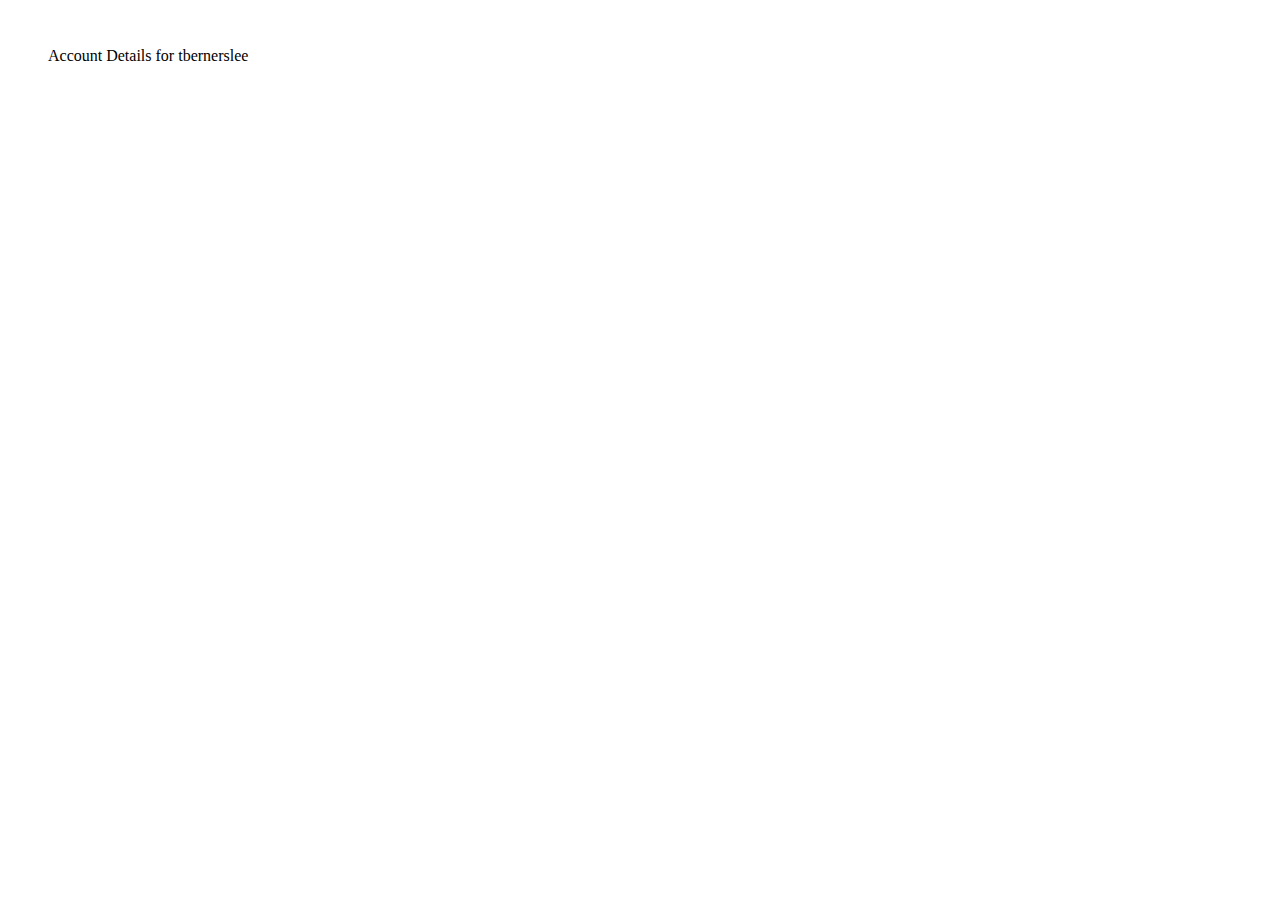
<file: demos/week12/account.html>
<!DOCTYPE html>
<html lang="en" class="nojs">
<head>
  <title>Demo Starter File</title>
  <meta charset="utf-8" />
  <meta name="viewport" content="width=device-width,initial-scale=1.0,shrink-to-fit=no" />
  <link rel="stylesheet" media="screen" href="css/screen.css" />
</head>
<body>
  <h1>Account Details for tbernerslee</h1>
  <script src="https://ajax.googleapis.com/ajax/libs/jquery/3.1.1/jquery.min.js"></script>
  <script src="js/site.js"></script>
</body>
</html>
</file>
<file: demos/week11/css/screen.css>
/* http://meyerweb.com/eric/tools/css/reset/
   v2.0 | 20110126
   License: none (public domain)
*/
/* stylelint-disable*/
a,abbr,acronym,address,applet,article,aside,audio,b,big,blockquote,body,canvas,caption,center,cite,code,dd,del,details,dfn,div,dl,dt,em,embed,fieldset,figcaption,figure,footer,form,h1,h2,h3,h4,h5,h6,header,hgroup,html,i,iframe,img,ins,kbd,label,legend,li,mark,menu,nav,object,ol,output,p,pre,q,ruby,s,samp,section,small,span,strike,strong,sub,summary,sup,table,tbody,td,tfoot,th,thead,time,tr,tt,u,ul,var,video{margin:0;padding:0;border:0;font:inherit;vertical-align:baseline}article,aside,details,figcaption,figure,footer,header,hgroup,main,menu,nav,section{display:block}html{line-height:1}body{line-height:inherit}ol,ul{list-style:none}blockquote,q{quotes:none}blockquote:after,blockquote:before,q:after,q:before{content:'';content:none}table{border-collapse:collapse;border-spacing:0}
/* stylelint-enable */

/* ===== BASE STYLES ===== */

html {
  font-family: Helvetica, Arial, sans-serif;
  font-size: 1.25em; /* 20 / 16 = 1.25 */
  line-height: 1.2em; /* 24px line height */
}

h2, ul, p {
  padding-bottom: 1.2em; /* 24px / 20 = 1.2 */
}

/* Responsive Media */
img, audio, video {
  display: block;
  max-width: 100%;
}

/* ===== LAYOUT STYLES ===== */


/* ===== MODULAR STYLES ===== */


/* ===== STATE STYLES ===== */
.has-toolbar body {
  overflow-x: hidden;
}
#content {
  transition: margin-left 1s;
}
.hasjs #content {
  width: 100%;
}
.has-toolbar #content {
  margin-left: 50%;
}

.hasjs #tools {
  transition: none; /* No transition on load or tool close */
  opacity: 0;
  position: absolute;
  top: 120px;
  /*left: -50%;*/
  left: 5%;
}
.has-toolbar #tools {
  transition: opacity 1s 1s;
  opacity: 1;
}
</file>
<file: demos/week12/css/screen.css>
/* http://meyerweb.com/eric/tools/css/reset/
   v2.0 | 20110126
   License: none (public domain)
*/
/* stylelint-disable*/
a,abbr,acronym,address,applet,article,aside,audio,b,big,blockquote,body,canvas,caption,center,cite,code,dd,del,details,dfn,div,dl,dt,em,embed,fieldset,figcaption,figure,footer,form,h1,h2,h3,h4,h5,h6,header,hgroup,html,i,iframe,img,ins,kbd,label,legend,li,mark,menu,nav,object,ol,output,p,pre,q,ruby,s,samp,section,small,span,strike,strong,sub,summary,sup,table,tbody,td,tfoot,th,thead,time,tr,tt,u,ul,var,video{margin:0;padding:0;border:0;font:inherit;vertical-align:baseline}article,aside,details,figcaption,figure,footer,header,hgroup,main,menu,nav,section{display:block}html{line-height:1}body{line-height:inherit}ol,ul{list-style:none}blockquote,q{quotes:none}blockquote:after,blockquote:before,q:after,q:before{content:'';content:none}table{border-collapse:collapse;border-spacing:0}
/* stylelint-enable */

/* ===== BASE STYLES ===== */
html {
  padding: 3em;
}
label,input {
  display: block;
}
*[id$='-input'] {
  padding-top: 1em;
}
/* Responsive Media */
img, audio, video {
  display: block;
  max-width: 100%;
}

/* ===== LAYOUT STYLES ===== */


/* ===== MODULAR STYLES ===== */


/* ===== STATE STYLES ===== */
.error {
  color: red;
  font-weight: bold;
}
</file>
<file: Labs/lab2/screen.css>
/* http://meyerweb.com/eric/tools/css/reset/
   v2.0 | 20110126
   License: none (public domain)
*/

html, body, div, span, applet, object, iframe,
h1, h2, h3, h4, h5, h6, p, blockquote, pre,
a, abbr, acronym, address, big, cite, code,
del, dfn, em, img, ins, kbd, q, s, samp,
small, strike, strong, sub, sup, tt, var,
b, u, i, center,
dl, dt, dd, ol, ul, li,
fieldset, form, label, legend,
table, caption, tbody, tfoot, thead, tr, th, td,
article, aside, canvas, details, embed,
figure, figcaption, footer, header, hgroup,
menu, nav, output, ruby, section, summary,
time, mark, audio, video {
	margin: 0;
	padding: 0;
	border: 0;
	font-size: 100%;
	font: inherit;
	vertical-align: baseline;
}
/* HTML5 display-role reset for older browsers */
article, aside, details, figcaption, figure,
footer, header, hgroup, menu, nav, section {
	display: block;
}
body {
	line-height: 1;
}
ol, ul {
	list-style: none;
}
blockquote, q {
	quotes: none;
}
blockquote:before, blockquote:after,
q:before, q:after {
	content: '';
	content: none;
}
table {
	border-collapse: collapse;
	border-spacing: 0;
}

/*! normalize.css v8.0.0 | MIT License | github.com/necolas/normalize.css */

/* Document
   ========================================================================== */

/**
 * 1. Correct the line height in all browsers.
 * 2. Prevent adjustments of font size after orientation changes in iOS.
 */

html {
  line-height: 1.15; /* 1 */
  -webkit-text-size-adjust: 100%; /* 2 */
}

/* Sections
   ========================================================================== */

/**
 * Remove the margin in all browsers.
 */

body {
  margin: 0;
}

/**
 * Correct the font size and margin on `h1` elements within `section` and
 * `article` contexts in Chrome, Firefox, and Safari.
 */

h1 {
  font-size: 2em;
  margin: 0.67em 0;
}

/* Grouping content
   ========================================================================== */

/**
 * 1. Add the correct box sizing in Firefox.
 * 2. Show the overflow in Edge and IE.
 */

hr {
  box-sizing: content-box; /* 1 */
  height: 0; /* 1 */
  overflow: visible; /* 2 */
}

/**
 * 1. Correct the inheritance and scaling of font size in all browsers.
 * 2. Correct the odd `em` font sizing in all browsers.
 */

pre {
  font-family: monospace, monospace; /* 1 */
  font-size: 1em; /* 2 */
}

/* Text-level semantics
   ========================================================================== */

/**
 * Remove the gray background on active links in IE 10.
 */

a {
  background-color: transparent;
}

/**
 * 1. Remove the bottom border in Chrome 57-
 * 2. Add the correct text decoration in Chrome, Edge, IE, Opera, and Safari.
 */

abbr[title] {
  border-bottom: none; /* 1 */
  text-decoration: underline; /* 2 */
  text-decoration: underline dotted; /* 2 */
}

/**
 * Add the correct font weight in Chrome, Edge, and Safari.
 */

b,
strong {
  font-weight: bolder;
}

/**
 * 1. Correct the inheritance and scaling of font size in all browsers.
 * 2. Correct the odd `em` font sizing in all browsers.
 */

code,
kbd,
samp {
  font-family: monospace, monospace; /* 1 */
  font-size: 1em; /* 2 */
}

/**
 * Add the correct font size in all browsers.
 */

small {
  font-size: 80%;
}

/**
 * Prevent `sub` and `sup` elements from affecting the line height in
 * all browsers.
 */

sub,
sup {
  font-size: 75%;
  line-height: 0;
  position: relative;
  vertical-align: baseline;
}

sub {
  bottom: -0.25em;
}

sup {
  top: -0.5em;
}

/* Embedded content
   ========================================================================== */

/**
 * Remove the border on images inside links in IE 10.
 */

img {
  border-style: none;
}

/* Forms
   ========================================================================== */

/**
 * 1. Change the font styles in all browsers.
 * 2. Remove the margin in Firefox and Safari.
 */

button,
input,
optgroup,
select,
textarea {
  font-family: inherit; /* 1 */
  font-size: 100%; /* 1 */
  line-height: 1.15; /* 1 */
  margin: 0; /* 2 */
}

/**
 * Show the overflow in IE.
 * 1. Show the overflow in Edge.
 */

button,
input { /* 1 */
  overflow: visible;
}

/**
 * Remove the inheritance of text transform in Edge, Firefox, and IE.
 * 1. Remove the inheritance of text transform in Firefox.
 */

button,
select { /* 1 */
  text-transform: none;
}

/**
 * Correct the inability to style clickable types in iOS and Safari.
 */

button,
[type="button"],
[type="reset"],
[type="submit"] {
  -webkit-appearance: button;
}

/**
 * Remove the inner border and padding in Firefox.
 */

button::-moz-focus-inner,
[type="button"]::-moz-focus-inner,
[type="reset"]::-moz-focus-inner,
[type="submit"]::-moz-focus-inner {
  border-style: none;
  padding: 0;
}

/**
 * Restore the focus styles unset by the previous rule.
 */

button:-moz-focusring,
[type="button"]:-moz-focusring,
[type="reset"]:-moz-focusring,
[type="submit"]:-moz-focusring {
  outline: 1px dotted ButtonText;
}

/**
 * Correct the padding in Firefox.
 */

fieldset {
  padding: 0.35em 0.75em 0.625em;
}

/**
 * 1. Correct the text wrapping in Edge and IE.
 * 2. Correct the color inheritance from `fieldset` elements in IE.
 * 3. Remove the padding so developers are not caught out when they zero out
 *    `fieldset` elements in all browsers.
 */

legend {
  box-sizing: border-box; /* 1 */
  color: inherit; /* 2 */
  display: table; /* 1 */
  max-width: 100%; /* 1 */
  padding: 0; /* 3 */
  white-space: normal; /* 1 */
}

/**
 * Add the correct vertical alignment in Chrome, Firefox, and Opera.
 */

progress {
  vertical-align: baseline;
}

/**
 * Remove the default vertical scrollbar in IE 10+.
 */

textarea {
  overflow: auto;
}

/**
 * 1. Add the correct box sizing in IE 10.
 * 2. Remove the padding in IE 10.
 */

[type="checkbox"],
[type="radio"] {
  box-sizing: border-box; /* 1 */
  padding: 0; /* 2 */
}

/**
 * Correct the cursor style of increment and decrement buttons in Chrome.
 */

[type="number"]::-webkit-inner-spin-button,
[type="number"]::-webkit-outer-spin-button {
  height: auto;
}

/**
 * 1. Correct the odd appearance in Chrome and Safari.
 * 2. Correct the outline style in Safari.
 */

[type="search"] {
  -webkit-appearance: textfield; /* 1 */
  outline-offset: -2px; /* 2 */
}

/**
 * Remove the inner padding in Chrome and Safari on macOS.
 */

[type="search"]::-webkit-search-decoration {
  -webkit-appearance: none;
}

/**
 * 1. Correct the inability to style clickable types in iOS and Safari.
 * 2. Change font properties to `inherit` in Safari.
 */

::-webkit-file-upload-button {
  -webkit-appearance: button; /* 1 */
  font: inherit; /* 2 */
}

/* Interactive
   ========================================================================== */

/*
 * Add the correct display in Edge, IE 10+, and Firefox.
 */

details {
  display: block;
}

/*
 * Add the correct display in all browsers.
 */

summary {
  display: list-item;
}

/* Misc
   ========================================================================== */

/**
 * Add the correct display in IE 10+.
 */

template {
  display: none;
}

/**
 * Add the correct display in IE 10.
 */

[hidden] {
  display: none;
}

/* My CSS Code */

body{
  background-color: #000000;
  margin-left: 5px;
  margin-right: 10px;
  padding: 30px;
  font-size: 15px;
  color: red;
}

h1{
  font-size: 40px;
}

p{
  font-size: 20px;
  margin-top: 10px;
  margin-bottom: 10px;
  padding: 10px;
}

label{
  display: block;

}
</file>
<file: Labs/lab3/css/screen.css>
/* http://meyerweb.com/eric/tools/css/reset/
   v2.0 | 20110126
   License: none (public domain)
*/
/* stylelint-disable*/
a,abbr,acronym,address,applet,article,aside,audio,b,big,blockquote,body,canvas,caption,center,cite,code,dd,del,details,dfn,div,dl,dt,em,embed,fieldset,figcaption,figure,footer,form,h1,h2,h3,h4,h5,h6,header,hgroup,html,i,iframe,img,ins,kbd,label,legend,li,mark,menu,nav,object,ol,output,p,pre,q,ruby,s,samp,section,small,span,strike,strong,sub,summary,sup,table,tbody,td,tfoot,th,thead,time,tr,tt,u,ul,var,video{margin:0;padding:0;border:0;font:inherit;vertical-align:baseline}article,aside,details,figcaption,figure,footer,header,hgroup,main,menu,nav,section{display:block}html{line-height:1}body{line-height:inherit}ol,ul{list-style:none}blockquote,q{quotes:none}blockquote:after,blockquote:before,q:after,q:before{content:'';content:none}table{border-collapse:collapse;border-spacing:0}
/* stylelint-enable */

/*! normalize.css v5.0.0 | MIT License | github.com/necolas/normalize.css */

/* Forms
   ========================================================================== */

/**
 * 1. Change the font styles in all browsers (opinionated).
 * 2. Remove the margin in Firefox and Safari.
 */

button,
input,
optgroup,
select,
textarea {
  font-family: sans-serif; /* 1 */
  font-size: 100%; /* 1 */
  line-height: 1.15; /* 1 */
  margin: 0; /* 2 */
}

/**
 * Show the overflow in IE.
 * 1. Show the overflow in Edge.
 */

button,
input { /* 1 */
  overflow: visible;
}

/**
 * Remove the inheritance of text transform in Edge, Firefox, and IE.
 * 1. Remove the inheritance of text transform in Firefox.
 */

button,
select { /* 1 */
  text-transform: none;
}

/**
 * 1. Prevent a WebKit bug where (2) destroys native `audio` and `video`
 *    controls in Android 4.
 * 2. Correct the inability to style clickable types in iOS and Safari.
 */

button,
html [type="button"], /* 1 */
[type="reset"],
[type="submit"] {
  -webkit-appearance: button; /* 2 */
}

/**
 * Remove the inner border and padding in Firefox.
 */

button::-moz-focus-inner,
[type="button"]::-moz-focus-inner,
[type="reset"]::-moz-focus-inner,
[type="submit"]::-moz-focus-inner {
  border-style: none;
  padding: 0;
}

/**
 * Restore the focus styles unset by the previous rule.
 */

button:-moz-focusring,
[type="button"]:-moz-focusring,
[type="reset"]:-moz-focusring,
[type="submit"]:-moz-focusring {
  outline: 1px dotted ButtonText;
}

/**
 * Change the border, margin, and padding in all browsers (opinionated).
 */

fieldset {
  border: 1px solid #c0c0c0;
  margin: 0 2px;
  padding: 0.35em 0.625em 0.75em;
}

/**
 * 1. Correct the text wrapping in Edge and IE.
 * 2. Correct the color inheritance from `fieldset` elements in IE.
 * 3. Remove the padding so developers are not caught out when they zero out
 *    `fieldset` elements in all browsers.
 */

legend {
  box-sizing: border-box; /* 1 */
  color: inherit; /* 2 */
  display: table; /* 1 */
  max-width: 100%; /* 1 */
  padding: 0; /* 3 */
  white-space: normal; /* 1 */
}

/**
 * 1. Add the correct display in IE 9-.
 * 2. Add the correct vertical alignment in Chrome, Firefox, and Opera.
 */

progress {
  display: inline-block; /* 1 */
  vertical-align: baseline; /* 2 */
}

/**
 * Remove the default vertical scrollbar in IE.
 */

textarea {
  overflow: auto;
}

/**
 * 1. Add the correct box sizing in IE 10-.
 * 2. Remove the padding in IE 10-.
 */

[type="checkbox"],
[type="radio"] {
  box-sizing: border-box; /* 1 */
  padding: 0; /* 2 */
}

/**
 * Correct the cursor style of increment and decrement buttons in Chrome.
 */

[type="number"]::-webkit-inner-spin-button,
[type="number"]::-webkit-outer-spin-button {
  height: auto;
}

/**
 * 1. Correct the odd appearance in Chrome and Safari.
 * 2. Correct the outline style in Safari.
 */

[type="search"] {
  -webkit-appearance: textfield; /* 1 */
  outline-offset: -2px; /* 2 */
}

/**
 * Remove the inner padding and cancel buttons in Chrome and Safari on macOS.
 */

[type="search"]::-webkit-search-cancel-button,
[type="search"]::-webkit-search-decoration {
  -webkit-appearance: none;
}

/**
 * 1. Correct the inability to style clickable types in iOS and Safari.
 * 2. Change font properties to `inherit` in Safari.
 */

::-webkit-file-upload-button {
  -webkit-appearance: button; /* 1 */
  font: inherit; /* 2 */
}

/* End Form portion of Normalize CSS */

/* Responsive Media */
img, audio, video {
  display: block;
  max-width: 100%;
}

/* ===== BASE STYLES ===== */

/*
  Major Sixth Modular Scale:
  http://www.modularscale.com/?22&px&1.667&web&text
*/

html {
  font-size: 1.375em; /* 22px */
  line-height: 1.182em; /* 26px / ~ 120% */
  padding: 1.182em; /* 26px / ~ 120% */
  text-rendering: optimizeLegibility;
}

label {
  display: block;
}

/* ===== LAYOUT STYLES ====== */

/* ===== MODULAR STYLES ===== */

/* ===== STATE STYLES ======= */
</file>
<file: demos/week6/text-layout/css/screen.css>
/* Style sheet created by IIT professor Stoley */

/* http://meyerweb.com/eric/tools/css/reset/
   v2.0 | 20110126
   License: none (public domain)
*/
/* stylelint-disable*/
a,abbr,acronym,address,applet,article,aside,audio,b,big,blockquote,body,canvas,caption,center,cite,code,dd,del,details,dfn,div,dl,dt,em,embed,fieldset,figcaption,figure,footer,form,h1,h2,h3,h4,h5,h6,header,hgroup,html,i,iframe,img,ins,kbd,label,legend,li,mark,menu,nav,object,ol,output,p,pre,q,ruby,s,samp,section,small,span,strike,strong,sub,summary,sup,table,tbody,td,tfoot,th,thead,time,tr,tt,u,ul,var,video{margin:0;padding:0;border:0;font:inherit;vertical-align:baseline}article,aside,details,figcaption,figure,footer,header,hgroup,main,menu,nav,section{display:block}html{line-height:1}body{line-height:inherit}ol,ul{list-style:none}blockquote,q{quotes:none}blockquote:after,blockquote:before,q:after,q:before{content:'';content:none}table{border-collapse:collapse;border-spacing:0}
/* stylelint-enable */

/* ===== BASE STYLES ===== */

/*
  Major Sixth Modular Scale:
  http://www.modularscale.com/?22&px&1.667&web&text
*/

html {
  font-family: Garamond, Baskerville, 'Baskerville Old Face', 'Hoefler Text', 'Times New Roman', serif;
  font-size: 1.375em; /* 22px */
  line-height: 1.182em; /* 26px / ~ 120% */
}

h1 {
  padding-top: 1.182em; /* 26px */
  padding-bottom: 5.778em; /* 104px / 4 gridlines */
}

h2 {
  font-family: 'Alegreya Sans SC', sans-serif;
  font-size: 2.779em; /* 61.136px */
  line-height: 1.276em; /* 78 / 61.136px */
  padding-bottom: 0.851em; /* 52 / 61.136 */
}

cite {
  font-style: italic;
}
</file>
<file: demos/week7/JS demo 1/css/screen.css>
/* http://meyerweb.com/eric/tools/css/reset/
   v2.0 | 20110126
   License: none (public domain)
*/
/* stylelint-disable*/
a,abbr,acronym,address,applet,article,aside,audio,b,big,blockquote,body,canvas,caption,center,cite,code,dd,del,details,dfn,div,dl,dt,em,embed,fieldset,figcaption,figure,footer,form,h1,h2,h3,h4,h5,h6,header,hgroup,html,i,iframe,img,ins,kbd,label,legend,li,mark,menu,nav,object,ol,output,p,pre,q,ruby,s,samp,section,small,span,strike,strong,sub,summary,sup,table,tbody,td,tfoot,th,thead,time,tr,tt,u,ul,var,video{margin:0;padding:0;border:0;font:inherit;vertical-align:baseline}article,aside,details,figcaption,figure,footer,header,hgroup,main,menu,nav,section{display:block}html{line-height:1}body{line-height:inherit}ol,ul{list-style:none}blockquote,q{quotes:none}blockquote:after,blockquote:before,q:after,q:before{content:'';content:none}table{border-collapse:collapse;border-spacing:0}
/* stylelint-enable */

/*! normalize.css v5.0.0 | MIT License | github.com/necolas/normalize.css */

/* Forms
   ========================================================================== */

/**
 * 1. Change the font styles in all browsers (opinionated).
 * 2. Remove the margin in Firefox and Safari.
 */

button,
input,
optgroup,
select,
textarea {
  font-family: sans-serif; /* 1 */
  font-size: 100%; /* 1 */
  line-height: 1.15; /* 1 */
  margin: 0; /* 2 */
}

/**
 * Show the overflow in IE.
 * 1. Show the overflow in Edge.
 */

button,
input { /* 1 */
  overflow: visible;
}

/**
 * Remove the inheritance of text transform in Edge, Firefox, and IE.
 * 1. Remove the inheritance of text transform in Firefox.
 */

button,
select { /* 1 */
  text-transform: none;
}

/**
 * 1. Prevent a WebKit bug where (2) destroys native `audio` and `video`
 *    controls in Android 4.
 * 2. Correct the inability to style clickable types in iOS and Safari.
 */

button,
html [type="button"], /* 1 */
[type="reset"],
[type="submit"] {
  -webkit-appearance: button; /* 2 */
}

/**
 * Remove the inner border and padding in Firefox.
 */

button::-moz-focus-inner,
[type="button"]::-moz-focus-inner,
[type="reset"]::-moz-focus-inner,
[type="submit"]::-moz-focus-inner {
  border-style: none;
  padding: 0;
}

/**
 * Restore the focus styles unset by the previous rule.
 */

button:-moz-focusring,
[type="button"]:-moz-focusring,
[type="reset"]:-moz-focusring,
[type="submit"]:-moz-focusring {
  outline: 1px dotted ButtonText;
}

/**
 * Change the border, margin, and padding in all browsers (opinionated).
 */

fieldset {
  border: 1px solid #c0c0c0;
  margin: 0 2px;
  padding: 0.35em 0.625em 0.75em;
}

/**
 * 1. Correct the text wrapping in Edge and IE.
 * 2. Correct the color inheritance from `fieldset` elements in IE.
 * 3. Remove the padding so developers are not caught out when they zero out
 *    `fieldset` elements in all browsers.
 */

legend {
  box-sizing: border-box; /* 1 */
  color: inherit; /* 2 */
  display: table; /* 1 */
  max-width: 100%; /* 1 */
  padding: 0; /* 3 */
  white-space: normal; /* 1 */
}

/**
 * 1. Add the correct display in IE 9-.
 * 2. Add the correct vertical alignment in Chrome, Firefox, and Opera.
 */

progress {
  display: inline-block; /* 1 */
  vertical-align: baseline; /* 2 */
}

/**
 * Remove the default vertical scrollbar in IE.
 */

textarea {
  overflow: auto;
}

/**
 * 1. Add the correct box sizing in IE 10-.
 * 2. Remove the padding in IE 10-.
 */

[type="checkbox"],
[type="radio"] {
  box-sizing: border-box; /* 1 */
  padding: 0; /* 2 */
}

/**
 * Correct the cursor style of increment and decrement buttons in Chrome.
 */

[type="number"]::-webkit-inner-spin-button,
[type="number"]::-webkit-outer-spin-button {
  height: auto;
}

/**
 * 1. Correct the odd appearance in Chrome and Safari.
 * 2. Correct the outline style in Safari.
 */

[type="search"] {
  -webkit-appearance: textfield; /* 1 */
  outline-offset: -2px; /* 2 */
}

/**
 * Remove the inner padding and cancel buttons in Chrome and Safari on macOS.
 */

[type="search"]::-webkit-search-cancel-button,
[type="search"]::-webkit-search-decoration {
  -webkit-appearance: none;
}

/**
 * 1. Correct the inability to style clickable types in iOS and Safari.
 * 2. Change font properties to `inherit` in Safari.
 */

::-webkit-file-upload-button {
  -webkit-appearance: button; /* 1 */
  font: inherit; /* 2 */
}

/* Responsive Media */
img, audio, video {
  display: block;
  max-width: 100%;
}

/* BASE STYLES  
  ====================================================================================== */

/*
  Major Sixth Modular Scale:
  http://www.modularscale.com/?22&px&1.667&web&text
*/

html {
  font-family: 'Bowlby One', cursive;
  font-size: 1.375em; /* 22px */
  line-height: 1.182em; /* 26px / ~ 120% */
  padding: 1.182em; /* 26px / ~ 120% */
  text-rendering: optimizeLegibility;
}

h1,p {
  padding-bottom: 1.182em; /* 26px / ~ 120% */
}

label {
  display: block;
}

input {
  box-sizing: border-box;
  width: 100%;
  height: 78px;
  padding: 26px;
  border: 0;
  border-radius: 0;
  font-family: inherit;
  font-size: inherit;
  line-height: inherit;
  background-color: #DDD;
}

#input-submit {
  width: 100%;
  margin: auto;
}

input[type="email"] {
  padding-bottom: 1.182em; /* 26px / ~ 120% */
}

input[type="checkbox"] {
  width: auto;
  height: auto;
  float: left;
  -ms-transform: scale(1.2); /* IE */
  -moz-transform: scale(1.2); /* FF */
  -webkit-transform: scale(1.2); /* Safari and Chrome */
  -o-transform: scale(1.2); /* Opera */
}

input[type="checkbox"] + label {
  display: inline;
}

/* ===== MODULAR STYLES ===== */
form li {
  padding-bottom: 1.182em; /* 26px / ~ 120% */
}

#age-verification + label {
  display: block;
  padding-left: 20px;
}

/* ===== STATE STYLES ===== */
/*.hasjs class will only exist if js runs*/
.hasjs #input-email {
  position: relative;
}

.hasjs #input-email label {
  transition: top 1s;
  top: 26px;
  left: 100px;
  position: absolute;
}

.hasjs #input-email label.active {
  top: -25px;
}
</file>
<file: demos/week7/JS demo 2/css/screen.css>
/* http://meyerweb.com/eric/tools/css/reset/
   v2.0 | 20110126
   License: none (public domain)
*/
/* stylelint-disable*/
a,abbr,acronym,address,applet,article,aside,audio,b,big,blockquote,body,canvas,caption,center,cite,code,dd,del,details,dfn,div,dl,dt,em,embed,fieldset,figcaption,figure,footer,form,h1,h2,h3,h4,h5,h6,header,hgroup,html,i,iframe,img,ins,kbd,label,legend,li,mark,menu,nav,object,ol,output,p,pre,q,ruby,s,samp,section,small,span,strike,strong,sub,summary,sup,table,tbody,td,tfoot,th,thead,time,tr,tt,u,ul,var,video{margin:0;padding:0;border:0;font:inherit;vertical-align:baseline}article,aside,details,figcaption,figure,footer,header,hgroup,main,menu,nav,section{display:block}html{line-height:1}body{line-height:inherit}ol,ul{list-style:none}blockquote,q{quotes:none}blockquote:after,blockquote:before,q:after,q:before{content:'';content:none}table{border-collapse:collapse;border-spacing:0}
/* stylelint-enable */

/*! normalize.css v5.0.0 | MIT License | github.com/necolas/normalize.css */

/* Forms
   ========================================================================== */

/**
 * 1. Change the font styles in all browsers (opinionated).
 * 2. Remove the margin in Firefox and Safari.
 */

button,
input,
optgroup,
select,
textarea {
  font-family: sans-serif; /* 1 */
  font-size: 100%; /* 1 */
  line-height: 1.15; /* 1 */
  margin: 0; /* 2 */
}

/**
 * Show the overflow in IE.
 * 1. Show the overflow in Edge.
 */

button,
input { /* 1 */
  overflow: visible;
}

/**
 * Remove the inheritance of text transform in Edge, Firefox, and IE.
 * 1. Remove the inheritance of text transform in Firefox.
 */

button,
select { /* 1 */
  text-transform: none;
}

/**
 * 1. Prevent a WebKit bug where (2) destroys native `audio` and `video`
 *    controls in Android 4.
 * 2. Correct the inability to style clickable types in iOS and Safari.
 */

button,
html [type="button"], /* 1 */
[type="reset"],
[type="submit"] {
  -webkit-appearance: button; /* 2 */
}

/**
 * Remove the inner border and padding in Firefox.
 */

button::-moz-focus-inner,
[type="button"]::-moz-focus-inner,
[type="reset"]::-moz-focus-inner,
[type="submit"]::-moz-focus-inner {
  border-style: none;
  padding: 0;
}

/**
 * Restore the focus styles unset by the previous rule.
 */

button:-moz-focusring,
[type="button"]:-moz-focusring,
[type="reset"]:-moz-focusring,
[type="submit"]:-moz-focusring {
  outline: 1px dotted ButtonText;
}

/**
 * Change the border, margin, and padding in all browsers (opinionated).
 */

fieldset {
  border: 1px solid #c0c0c0;
  margin: 0 2px;
  padding: 0.35em 0.625em 0.75em;
}

/**
 * 1. Correct the text wrapping in Edge and IE.
 * 2. Correct the color inheritance from `fieldset` elements in IE.
 * 3. Remove the padding so developers are not caught out when they zero out
 *    `fieldset` elements in all browsers.
 */

legend {
  box-sizing: border-box; /* 1 */
  color: inherit; /* 2 */
  display: table; /* 1 */
  max-width: 100%; /* 1 */
  padding: 0; /* 3 */
  white-space: normal; /* 1 */
}

/**
 * 1. Add the correct display in IE 9-.
 * 2. Add the correct vertical alignment in Chrome, Firefox, and Opera.
 */

progress {
  display: inline-block; /* 1 */
  vertical-align: baseline; /* 2 */
}

/**
 * Remove the default vertical scrollbar in IE.
 */

textarea {
  overflow: auto;
}

/**
 * 1. Add the correct box sizing in IE 10-.
 * 2. Remove the padding in IE 10-.
 */

[type="checkbox"],
[type="radio"] {
  box-sizing: border-box; /* 1 */
  padding: 0; /* 2 */
}

/**
 * Correct the cursor style of increment and decrement buttons in Chrome.
 */

[type="number"]::-webkit-inner-spin-button,
[type="number"]::-webkit-outer-spin-button {
  height: auto;
}

/**
 * 1. Correct the odd appearance in Chrome and Safari.
 * 2. Correct the outline style in Safari.
 */

[type="search"] {
  -webkit-appearance: textfield; /* 1 */
  outline-offset: -2px; /* 2 */
}

/**
 * Remove the inner padding and cancel buttons in Chrome and Safari on macOS.
 */

[type="search"]::-webkit-search-cancel-button,
[type="search"]::-webkit-search-decoration {
  -webkit-appearance: none;
}

/**
 * 1. Correct the inability to style clickable types in iOS and Safari.
 * 2. Change font properties to `inherit` in Safari.
 */

::-webkit-file-upload-button {
  -webkit-appearance: button; /* 1 */
  font: inherit; /* 2 */
}

/* Responsive Media */
img, audio, video {
  display: block;
  max-width: 100%;
}

/* BASE STYLES  
  ====================================================================================== */

/*
  Major Sixth Modular Scale:
  http://www.modularscale.com/?22&px&1.667&web&text
*/

html {
  font-family: 'Bowlby One', cursive;
  font-size: 1.375em; /* 22px */
  line-height: 1.182em; /* 26px / ~ 120% */
  padding: 1.182em; /* 26px / ~ 120% */
  text-rendering: optimizeLegibility;
}

h1 {
  padding-bottom: 1.182em; /* 26px / ~ 120% */
  text-align: center;
}

label {
  display: block;
}

input {
  box-sizing: border-box;
  width: 100%;
  height: 78px;
  padding: 26px;
  border: 0;
  border-radius: 0;
  font-family: inherit;
  font-size: inherit;
  line-height: inherit;
  background-color: #DDD;
}

#input-submit {
  width: 60%;
  margin: auto;
}

input[type="email"] {
  padding-bottom: 1.182em; /* 26px / ~ 120% */
}

input[type="checkbox"] {
  width: auto;
  height: auto;
  float: left;
  -ms-transform: scale(1.2); /* IE */
  -moz-transform: scale(1.2); /* FF */
  -webkit-transform: scale(1.2); /* Safari and Chrome */
  -o-transform: scale(1.2); /* Opera */
}

input[type="checkbox"] + label {
  display: inline;
}

/* ===== MODULAR STYLES ===== */
form li {
  padding-bottom: 1.182em; /* 26px / ~ 120% */
}

#age-label {
  padding-left: 0.5em;
}

#alt-box {
  float: left;
  height: 1em;
  width: 1em;
  background-color: #DDD;
  border: 2px solid #8a8a8a;
  border-radius: 4px;

}

p {
  font-size: 1.3em;
  font-weight: bold;
}

/* ===== STATE STYLES ===== */
/*.hasjs class will only exist if js runs*/
.hasjs #input-email {
  position: relative;
}

.hasjs #input-email label {
  transition: top 1s;
  top: 26px;
  left: 20px;
  position: absolute;
}

.hasjs #input-email label.active {
  top: -25px;
}

.hasjs #age-verification {
  position: absolute; 
  left: 6000px;
}
</file>
<file: css/screen.css>
/* http://meyerweb.com/eric/tools/css/reset/
   v2.0 | 20110126
   License: none (public domain)
*/
/* stylelint-disable */
/* Keep reset CSS to one minified line */
a,abbr,acronym,address,applet,article,aside,audio,b,big,blockquote,body,canvas,caption,center,cite,code,dd,del,details,dfn,div,dl,dt,em,embed,fieldset,figcaption,figure,footer,form,h1,h2,h3,h4,h5,h6,header,hgroup,html,i,iframe,img,ins,kbd,label,legend,li,mark,menu,nav,object,ol,output,p,pre,q,ruby,s,samp,section,small,span,strike,strong,sub,summary,sup,table,tbody,td,tfoot,th,thead,time,tr,tt,u,ul,var,video{margin:0;padding:0;border:0;font:inherit;vertical-align:baseline}article,aside,details,figcaption,figure,footer,header,hgroup,menu,nav,section{display:block}body{line-height:1}ol,ul{list-style:none}blockquote,q{quotes:none}blockquote:after,blockquote:before,q:after,q:before{content:'';content:none}table{border-collapse:collapse;border-spacing:0}
/* stylelint-enable */

/* Custom Site Styles */

/*
  Use the text-size-adjust property
  to prevent automatically inflating
  text on orientation changes
  (portrait to landscape on a phone,
  for example):
*/

html {
  -webkit-text-size-adjust: 100%;
  -moz-text-size-adjust: 100%;
  -ie-text-size-adjust: 100%;
  text-size-adjust: 100%;
}

/* HTML5 Elements as Blocks; Cribbed from HTML5 Boilerplate */
article,
aside,
details,
figcaption,
figure,
footer,
header,
hgroup,
main,
menu,
nav,
section,
summary {
  display: block;
}

/* ========== Base Styles ========== */

/*
  Using 19px/1.333 modular scale
  http://www.modularscale.com/?19&px&1.333&web&text
*/

html {
  font-family: "Depot New W00", Helvetica, Arial, sans-serif;
  padding: 0.75em 9.2308%; /* 12px @ 16px/em; 60px / 650px*/
  padding-top: 0;
  background-color: #E6ECD2;
  color: #59453C;
}
body {
  font-size: 1.1875em;         /* ~ 19px base font size */
  line-height: 1.2631578947em; /* ~ 24px base line height */
}
b,
strong {
  font-weight: bold;
}
cite,
em,
i {
  font-style: italic;
}
ins {
  text-decoration: none;
}
/* Links */
a {
  text-decoration: none;
  color: #567448;
  border-bottom: 0.05263157895em dotted;
}
.preview a {
  color: #FFCE0B;
}
p {
  padding-bottom: 1.2631578947em;
}
li {
  padding-bottom: 0.6315789474em; /* ~ 12px @ 19px/em */
}
ol,
ul {
  padding-bottom: 1.2631578947em;
}
ul > li {
  list-style-type: square;
}
ol > li {
  list-style-type: decimal;
  margin-left: 1em;
}
li ul,
li ol {
  padding-top: 0.6315789474em;
  margin-left: 1.2631578947em;
}
/* Avoid over-padding nested lists */
li ol,
li ul,
li:last-child {
  padding-bottom: 0;
}
h1 {
  font-size: 1.7768947368em; /* ~ 33.761px @ 19px/em */
  line-height: 1.0663191256em; /* ~ 36px @ 33.761px/em */
  padding-bottom: 0.3554397085em; /* ~ 12px @ 33.761px/em */
}
h2 {
  font-size: 1.3440526316em; /* ~ 25.537px @ 19px/em */
  line-height: 0.9398128206em; /* ~ 24px @ 25.537px/em */
  padding-bottom: 0.9398128206em;
}

h3 {
  text-transform: uppercase;
  font-weight: bold;
  background-color: #93A341;
  padding: 0.5em 0 0.5em 0.3em;
  margin-bottom: 0.2em;
}

h4 {
  text-transform: uppercase;
  font-weight: bold;
  padding-bottom: 1.2631578947em;
}
h4 {
  text-transform: none;
  padding-bottom: 0.6315789474em;
}

/* ========== Layout ========== */

html {
  /* Border for the nav to sit on */
  border-top: 2.6875em solid #93A341; /* ~ 43px @ 16px/em | 43 = 12 + 19 + 12 from nav */
}
nav {
  position: absolute;
  width: 100%;
  top: 0;
  left: 0;
}
#links,
#instructor {
  margin-top: 2.5263157895em;
}

/* ========== Modules ========== */

/* Header & Footer */
header {
  padding-top: 2.5263157895em; /* ~ 48px @ 19px/em */
  padding-bottom: 1.2631578947em;
}
footer {
  padding-top: 3.7894736842em; /* ~ 72px @ 19px/em */
}
small,
.tagline,
.fineprint,
.button {
  font-weight: 200;
  color: #777;
  display: block;
}
.preview small {
  color: #555;
}
.assigned small {
  color: #555;
}
.label .button {
  font-size: 0.744018483em; /* ~ 19px @ 25.537px/em */
  text-transform: uppercase;
}
/* Navigation */
nav {
  font-weight: 200;
}
.nav {
  margin-left: 0;
  padding-bottom: 0;
}
.nav li {
  float: left;
  width: 25%;
  list-style-type: none;
  padding-bottom: 0;
}
.nav a {
  display: block;
  text-align: center;
  line-height: 1;
  padding: 0.6315789474em 0.3157894737em; /* ~ 12px 6px @ 19px/em */
  color: #333;
  background-color: #93A341;
  border-bottom: 0;
}

#calendar #nav-cal a,
#projects #nav-pro a,
#policies #nav-pol a,
#due_date #nav-dat a {
  background-color: #FFCE0B;
}

/* Calendar */
.calendar-weeks {
  margin-left: 0;
  padding-bottom: 0;
}
.week {
  margin-left: 0;
}
.week,
.meeting,
.assigned > ul > li {
  list-style-type: none;
}

.meeting {
  padding-left: 1.2631578947em;
  padding-bottom: 1.2631578947em;
}
.meeting ol {
  padding-top: 0;
}
.week h4 {
  padding-right: 0.6315789474em;
}
.agenda .meeting {
  padding-left: 0;
}
.agenda ol {
  margin-left: 0;
  padding-left: 0;
  padding-bottom: 1.2631578947em;
}
.assigned ol,
.assigned ul {
  padding-bottom: 0.6315789474em;
  margin-left: 0;
}
.agenda > ol:first-child {
  padding-top: 0;
  padding-bottom: 1.2631578947em;
}

.preview {
  background-color: #93A341;
  color: #222;
  padding-top: 1.2631578947em;
  margin-right: -11.3208%; /* 60px / 530px (650-120) */
  padding-right: 11.3208%;
  margin-left: -11.3208%;
  padding-left: 11.3208%;
  margin-bottom: 1.2631578947em;
}
.assigned {
  background-color: rgba(180,168,119,.75);
  color: #333;
  padding: 1.2631578947em 11.3208% 0.6315789474em 11.3208%;
  margin-bottom: 1.8947368421em; /* ~ 36px @ 19px/em */
  margin-right: -11.3208%; /* 60px / 530px (650-120) */
  margin-left: -11.3208%;
}
.preview .assigned {
  background-color: #59453C;
  color: #EEE;
}
.preview .assigned small {
  color: #AAA;
}
.assigned h3 {
  padding-bottom: 0.6315789474em;
}
.assigned h4 {
  padding-bottom: 0;
}

#current-week:last-child {
  padding-bottom: 0.6315789474em;
}

#calendar .preview {
  margin-bottom: 0;
}
#calendar .is-next {
  margin-bottom: 1.2631578947em;
}


/* Table */
table {
	table-layout: fixed;
	width: 750px;
  margin-bottom: 1em;
}
table, th, td {
	border: 1px solid #59453C;
	padding: 0px 10px;
}
.tablehead {
	background-color: #93A341;
	text-align: center;
  font-weight: 700;
}
.tabletitle {
  padding-bottom: 15px;
  padding-top: 15px;
  border-left: none;
}
#protable {
  margin-bottom: 0;
}
tr .firstrow {
	border-right: none;
	width: 75px;
}
tr .secondrow {
	text-align: left;
}
td a {
	font-weight: 700;
	text-align: center;
}
td {
	text-align: center;
}
.nobullet {
  list-style: none;
}
.alignleft {
	text-align: left;
  padding-top: 5px;
}
.short {
  width: 120px;
}
.redfont {
	color: red;
}
.darkredfont {
  color: #d70000;
}
#tablep {
	width: 80%
}
.addeventstc {
	margin: 10px;
	margin-left: 30%;
	margin-right: 30%;
}
#h3wide {
  width: 750px;
}

/* Policies */ 

.indent {
  margin-left: 2em;
}

#location > p {
  padding-bottom: 0.5em;
  text-align: center;
}

#grading > p {
  padding-bottom: 0.5em;
}

/* Projects */

#center {
  display: block;
  margin: 0 auto;
  width: 70%;
}

/* ========== State ========== */

.hasjs .extended {
  display: none;
}
.is-visible .extended {
  display: block;
}

/* Media Queries */

/* @345px */

@media screen and (min-width: 21.5625em) {
  /* Let the nav breathe a bit more */
  nav {
    font-weight: normal;
  }
  .nav a {
    padding: 0.6315789474em;
  }
}

/* @560px */

@media screen and (min-width: 560px) {
  .flexbox .agenda > ol {
    display: flex;
    justify-content: space-between;
  }
  .flexbox .agenda > ol > li {
    flex: 0 1 43.5484%;
    padding: 0;
  }
  .assigned {
    padding: 1.2631578947em 1.8947368421em 0.6315789474em 1.8947368421em;
    margin-left: -1.8947368421em;
    margin-right: -1.8947368421em;
  }
  .flexbox .link-group {
    display: flex;
    flex-wrap: wrap;
    justify-content: space-between;
  }
  .flexbox #course-resources {
    flex: 0 1 100%;
  }
  .flexbox #essential-tools,
  .flexbox #essential-references {
    flex: 0 1 43.5484%;
  }
}

/* @650px */

@media screen and (min-width: 40.625em) {
  html {
    padding: 0;
  }
  header,
  footer,
  .primary,
  #instructor,
  #links {
    padding-left: 14.28571429%; /* 93/651 */
    padding-right: 28.57142857%; /* 186/651 */
  }
  .tagline,
  .fineprint {
  }
  nav {
    width: 57.14285714%;
    left: 14.28571429%;
  }
  .preview {
    margin-left: -25%; /* 93/372 */
    padding-left: 25%;
    margin-right: -50%; /* 186/372 */
    padding-right: 50%;
  }
  .agenda > ol {
    display: block;
  }
  .link-group {
    position: relative;
  }
  #essential-tools, #course-resources {
    padding-left: 1em;
    width: 42.5%;
    margin-right: 0;
  }
  
  #essential-references {
    position: absolute;
    top: 0px;
    width: 42.5%;
    margin-left: 55%;
  }

}

@media screen and (min-width: 804px) {
  .flexbox .agenda > ol {
    display: flex; /* My life for element/container queries...*/
  }
}
</file>
